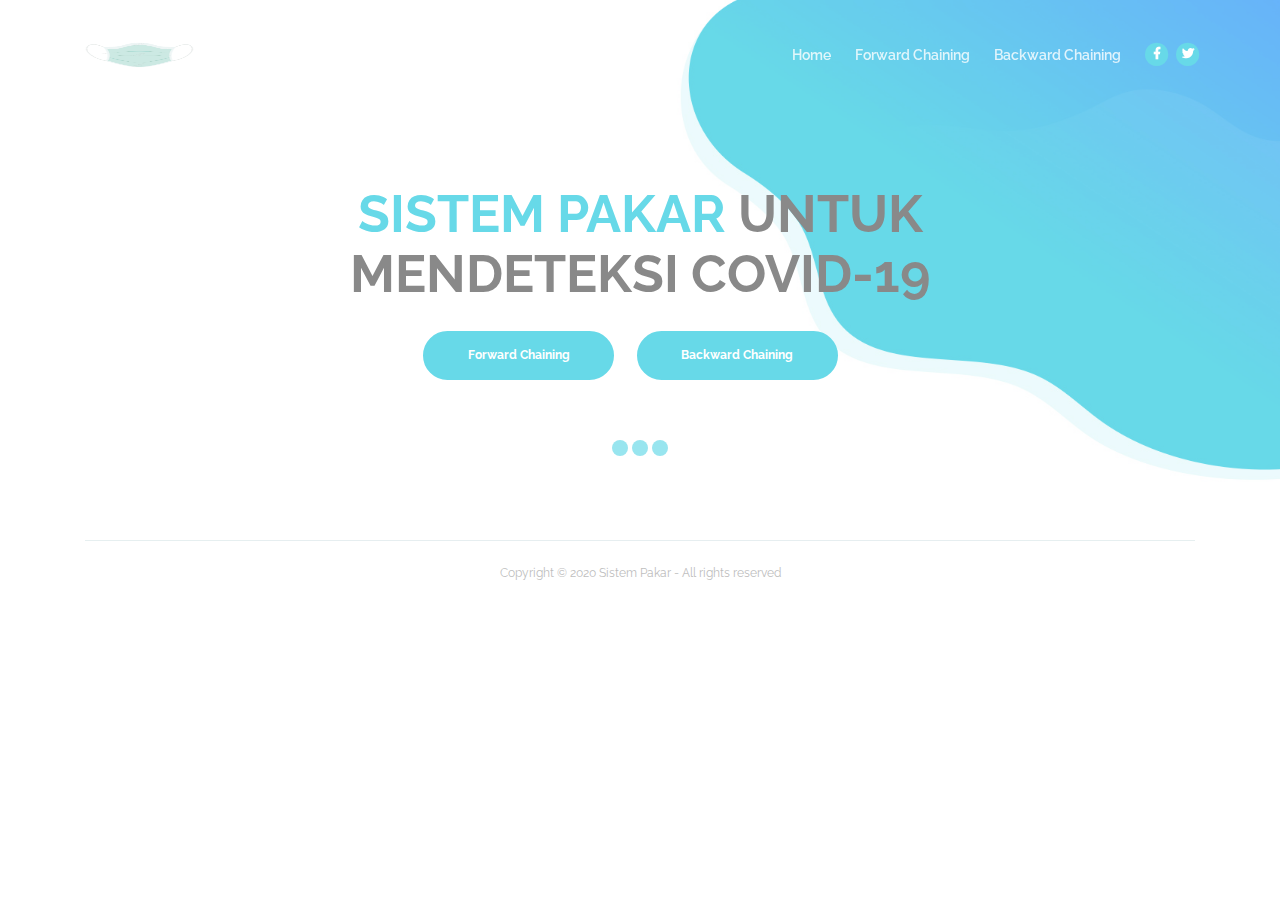
<file: welcome/index.html>
<!DOCTYPE html>
<html lang="en">

<head>
    <meta charset="utf-8">
    <meta name="viewport" content="width=device-width, initial-scale=1, shrink-to-fit=no">

    <!-- SEO Meta Tags -->
    <meta name="description" content="Create a stylish landing page for your business startup and get leads for the offered services with this HTML landing page template.">
    <meta name="author" content="Inovatik">

    <!-- OG Meta Tags to improve the way the post looks when you share the page on LinkedIn, Facebook, Google+ -->
    <meta property="og:site_name" content="" />
    <!-- website name -->
    <meta property="og:site" content="" />
    <!-- website link -->
    <meta property="og:title" content="" />
    <!-- title shown in the actual shared post -->
    <meta property="og:description" content="" />
    <!-- description shown in the actual shared post -->
    <meta property="og:image" content="" />
    <!-- image link, make sure it's jpg -->
    <meta property="og:url" content="" />
    <!-- where do you want your post to link to -->
    <meta property="og:type" content="article" />

    <!-- Website Title -->
    <title>Sistem Pakar</title>

    <!-- Styles -->
    <link href="https://fonts.googleapis.com/css?family=Raleway:400,400i,600,700,700i&amp;subset=latin-ext" rel="stylesheet">
    <link href="css/bootstrap.css" rel="stylesheet">
    <link href="css/fontawesome-all.css" rel="stylesheet">
    <link href="css/swiper.css" rel="stylesheet">
    <link href="css/magnific-popup.css" rel="stylesheet">
    <link href="css/styles.css" rel="stylesheet">

    <!-- Favicon  -->
    <link rel="icon" href="">
</head>

<body data-spy="scroll" data-target=".fixed-top">

    <!-- Preloader -->
    <div class="spinner-wrapper">
        <div class="spinner">
            <div class="bounce1"></div>
            <div class="bounce2"></div>
            <div class="bounce3"></div>
        </div>
    </div>
    <!-- end of preloader -->


    <!-- Navbar -->
    <nav class="navbar navbar-expand-lg navbar-dark navbar-custom fixed-top">
        <!-- Text Logo - Use this if you don't have a graphic logo -->
        <!-- <a class="navbar-brand logo-text page-scroll" href="index.html">Evolo</a> -->

        <!-- Image Logo -->
        <a class="navbar-brand logo-image" href="../welcome/index.html"><img src="../asset/img/8193.png_860-removebg-preview.png" alt="alternative"></a>

        <!-- Mobile Menu Toggle Button -->
        <button class="navbar-toggler" type="button" data-toggle="collapse" data-target="#navbarsExampleDefault" aria-controls="navbarsExampleDefault" aria-expanded="false" aria-label="Toggle navigation">
            <span class="navbar-toggler-awesome fas fa-bars"></span>
            <span class="navbar-toggler-awesome fas fa-times"></span>
        </button>
        <!-- end of mobile menu toggle button -->

        <div class="collapse navbar-collapse" id="navbarsExampleDefault">
            <ul class="navbar-nav ml-auto">
                <li class="nav-item">
                    <a class="nav-link page-scroll" href="../welcome/index.html">Home <span class="sr-only">(current)</span></a>
                </li>
                <li class="nav-item">
                    <a class="nav-link page-scroll" href="../welcome/forwardchaining.html">Forward Chaining</a>
                </li>
                <li class="nav-item">
                    <a class="nav-link page-scroll" href="../welcome/backwardchaining.html">Backward Chaining</a>
                </li>
            </ul>
            <span class="nav-item social-icons">
                <span class="fa-stack">
                    <a href="#your-link">
                        <i class="fas fa-circle fa-stack-2x facebook"></i>
                        <i class="fab fa-facebook-f fa-stack-1x"></i>
                    </a>
                </span>
            <span class="fa-stack">
                    <a href="#your-link">
                        <i class="fas fa-circle fa-stack-2x twitter"></i>
                        <i class="fab fa-twitter fa-stack-1x"></i>
                    </a>
                </span>
            </span>
        </div>
    </nav>
    <!-- end of navbar -->
    <!-- end of navbar -->


    <!-- Header -->
    <header id="header" class="ex-header">
        <div class="container">
            <div class="row">
                <div class="col-md-12">
                    <h1><span class="turquoise"></span> </h1>
                    <h1><span class="turquoise">SISTEM PAKAR</span> UNTUK MENDETEKSI COVID-19</h1>
                    <a class="btn-solid-lg page-scroll" href="../welcome/forwardchaining.html">Forward Chaining</a>
                    <a class="btn-solid-lg page-scroll" href="../welcome/backwardchaining.html">Backward Chaining</a>
                </div>
                <!-- end of col -->
            </div>
            <!-- end of row -->
        </div>
        <!-- end of container -->
    </header>
    <!-- end of ex-header -->
    <!-- end of header -->

    <!-- Copyright -->
    <div class="copyright">
        <div class="container">
            <div class="row">
                <div class="col-lg-12">
                    <p class="p-small">Copyright © 2020 Sistem Pakar - All rights reserved</p>
                </div>
                <!-- end of col -->
            </div>
            <!-- enf of row -->
        </div>
        <!-- end of container -->
    </div>
    <!-- end of copyright -->
    <!-- end of copyright -->


    <!-- Scripts -->
    <script src="js/jquery.min.js"></script>
    <!-- jQuery for Bootstrap's JavaScript plugins -->
    <script src="js/popper.min.js"></script>
    <!-- Popper tooltip library for Bootstrap -->
    <script src="js/bootstrap.min.js"></script>
    <!-- Bootstrap framework -->
    <script src="js/jquery.easing.min.js"></script>
    <!-- jQuery Easing for smooth scrolling between anchors -->
    <script src="js/swiper.min.js"></script>
    <!-- Swiper for image and text sliders -->
    <script src="js/jquery.magnific-popup.js"></script>
    <!-- Magnific Popup for lightboxes -->
    <script src="js/validator.min.js"></script>
    <!-- Validator.js - Bootstrap plugin that validates forms -->
    <script src="js/scripts.js"></script>
    <!-- Custom scripts -->
</body>

</html>
</file>
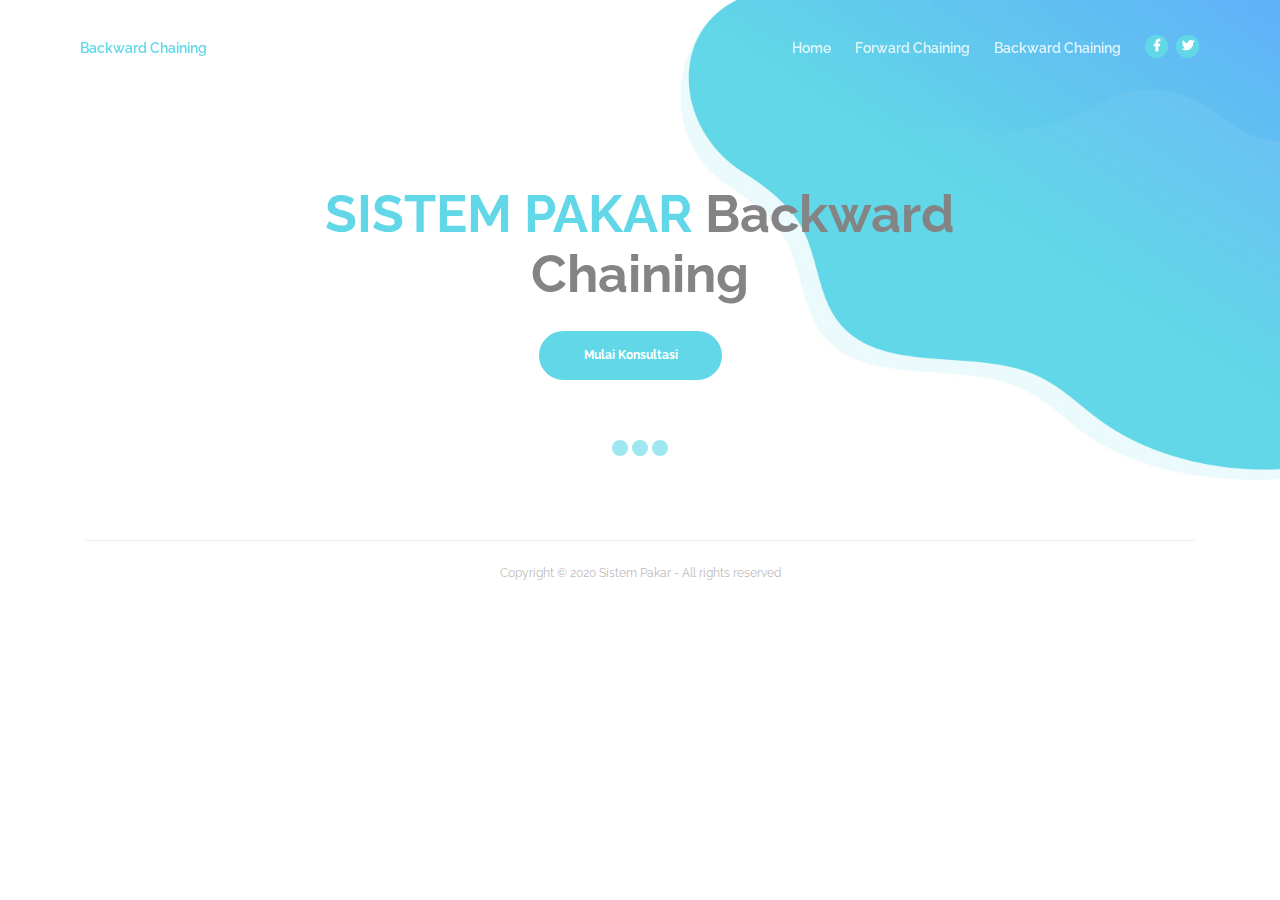
<file: welcome/backwardchaining.html>
<!DOCTYPE html>
<html lang="en">

<head>
    <meta charset="utf-8">
    <meta name="viewport" content="width=device-width, initial-scale=1, shrink-to-fit=no">

    <!-- SEO Meta Tags -->
    <meta name="description" content="Create a stylish landing page for your business startup and get leads for the offered services with this HTML landing page template.">
    <meta name="author" content="Inovatik">

    <!-- OG Meta Tags to improve the way the post looks when you share the page on LinkedIn, Facebook, Google+ -->
    <meta property="og:site_name" content="" />
    <!-- website name -->
    <meta property="og:site" content="" />
    <!-- website link -->
    <meta property="og:title" content="" />
    <!-- title shown in the actual shared post -->
    <meta property="og:description" content="" />
    <!-- description shown in the actual shared post -->
    <meta property="og:image" content="" />
    <!-- image link, make sure it's jpg -->
    <meta property="og:url" content="" />
    <!-- where do you want your post to link to -->
    <meta property="og:type" content="article" />

    <!-- Website Title -->
    <title>Sistem Pakar</title>

    <!-- Styles -->
    <link href="https://fonts.googleapis.com/css?family=Raleway:400,400i,600,700,700i&amp;subset=latin-ext" rel="stylesheet">
    <link href="css/bootstrap.css" rel="stylesheet">
    <link href="css/fontawesome-all.css" rel="stylesheet">
    <link href="css/swiper.css" rel="stylesheet">
    <link href="css/magnific-popup.css" rel="stylesheet">
    <link href="css/styles.css" rel="stylesheet">

    <!-- Favicon  -->
    <link rel="icon" href="">
</head>

<body data-spy="scroll" data-target=".fixed-top">

    <!-- Preloader -->
    <div class="spinner-wrapper">
        <div class="spinner">
            <div class="bounce1"></div>
            <div class="bounce2"></div>
            <div class="bounce3"></div>
        </div>
    </div>
    <!-- end of preloader -->


    <!-- Navbar -->
    <nav class="navbar navbar-expand-lg navbar-dark navbar-custom fixed-top">
        <!-- Text Logo - Use this if you don't have a graphic logo -->
        <!-- <a class="navbar-brand logo-text page-scroll" href="index.html">Evolo</a> -->

        <!-- Image Logo -->
        <span class="turquoise">Backward Chaining</span>

        <!-- Mobile Menu Toggle Button -->
        <button class="navbar-toggler" type="button" data-toggle="collapse" data-target="#navbarsExampleDefault" aria-controls="navbarsExampleDefault" aria-expanded="false" aria-label="Toggle navigation">
            <span class="navbar-toggler-awesome fas fa-bars"></span>
            <span class="navbar-toggler-awesome fas fa-times"></span>
        </button>
        <!-- end of mobile menu toggle button -->

        <div class="collapse navbar-collapse" id="navbarsExampleDefault">
            <ul class="navbar-nav ml-auto">
                <li class="nav-item">
                    <a class="nav-link page-scroll" href="../welcome/index.html">Home <span class="sr-only">(current)</span></a>
                </li>
                <li class="nav-item">
                    <a class="nav-link page-scroll" href="../welcome/forwardchaining.html">Forward Chaining</a>
                </li>
                <li class="nav-item">
                    <a class="nav-link page-scroll" href="../welcome/backwardchaining.html">Backward Chaining</a>
                </li>
            </ul>
            <span class="nav-item social-icons">
                <span class="fa-stack">
                    <a href="#your-link">
                        <i class="fas fa-circle fa-stack-2x facebook"></i>
                        <i class="fab fa-facebook-f fa-stack-1x"></i>
                    </a>
                </span>
            <span class="fa-stack">
                    <a href="#your-link">
                        <i class="fas fa-circle fa-stack-2x twitter"></i>
                        <i class="fab fa-twitter fa-stack-1x"></i>
                    </a>
                </span>
            </span>
        </div>
    </nav>
    <!-- end of navbar -->
    <!-- end of navbar -->


    <!-- Header -->
    <header id="header" class="ex-header">
        <div class="container">
            <div class="row">
                <div class="col-md-12">
                    <h1><span class="turquoise"></span> </h1>
                    <h1><span class="turquoise">SISTEM PAKAR</span> Backward Chaining</h1>
                    <a class="btn-solid-lg page-scroll" href="../konsulbc.html">Mulai Konsultasi</a>
                </div>
                <!-- end of col -->
            </div>
            <!-- end of row -->
        </div>
        <!-- end of container -->
    </header>
    <!-- end of ex-header -->
    <!-- end of header -->

    <!-- Copyright -->
    <div class="copyright">
        <div class="container">
            <div class="row">
                <div class="col-lg-12">
                    <p class="p-small">Copyright © 2020 Sistem Pakar - All rights reserved</p>
                </div>
                <!-- end of col -->
            </div>
            <!-- enf of row -->
        </div>
        <!-- end of container -->
    </div>
    <!-- end of copyright -->
    <!-- end of copyright -->


    <!-- Scripts -->
    <script src="js/jquery.min.js"></script>
    <!-- jQuery for Bootstrap's JavaScript plugins -->
    <script src="js/popper.min.js"></script>
    <!-- Popper tooltip library for Bootstrap -->
    <script src="js/bootstrap.min.js"></script>
    <!-- Bootstrap framework -->
    <script src="js/jquery.easing.min.js"></script>
    <!-- jQuery Easing for smooth scrolling between anchors -->
    <script src="js/swiper.min.js"></script>
    <!-- Swiper for image and text sliders -->
    <script src="js/jquery.magnific-popup.js"></script>
    <!-- Magnific Popup for lightboxes -->
    <script src="js/validator.min.js"></script>
    <!-- Validator.js - Bootstrap plugin that validates forms -->
    <script src="js/scripts.js"></script>
    <!-- Custom scripts -->
</body>

</html>
</file>
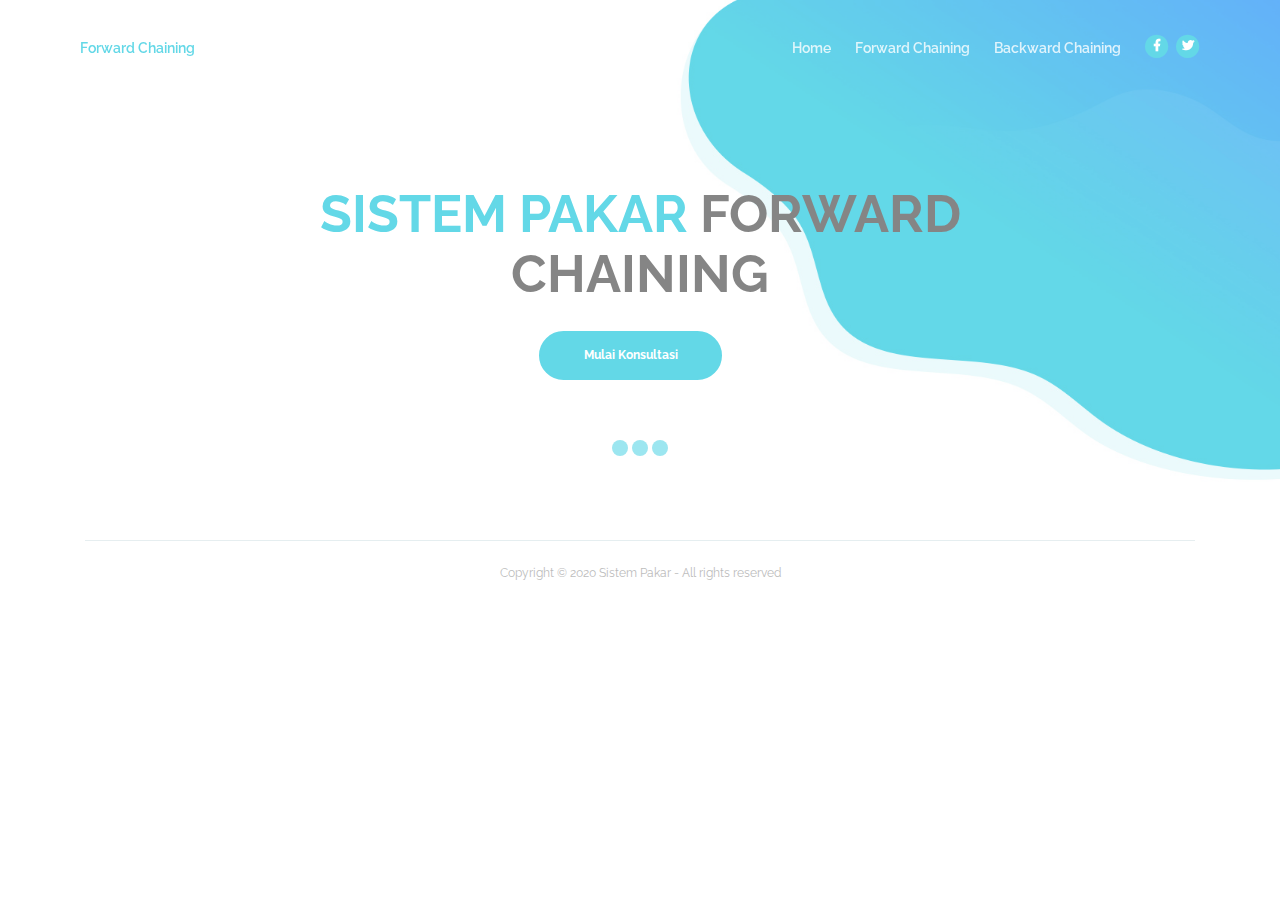
<file: welcome/forwardchaining.html>
<!DOCTYPE html>
<html lang="en">

<head>
    <meta charset="utf-8">
    <meta name="viewport" content="width=device-width, initial-scale=1, shrink-to-fit=no">

    <!-- SEO Meta Tags -->
    <meta name="description" content="Create a stylish landing page for your business startup and get leads for the offered services with this HTML landing page template.">
    <meta name="author" content="Inovatik">

    <!-- OG Meta Tags to improve the way the post looks when you share the page on LinkedIn, Facebook, Google+ -->
    <meta property="og:site_name" content="" />
    <!-- website name -->
    <meta property="og:site" content="" />
    <!-- website link -->
    <meta property="og:title" content="" />
    <!-- title shown in the actual shared post -->
    <meta property="og:description" content="" />
    <!-- description shown in the actual shared post -->
    <meta property="og:image" content="" />
    <!-- image link, make sure it's jpg -->
    <meta property="og:url" content="" />
    <!-- where do you want your post to link to -->
    <meta property="og:type" content="article" />

    <!-- Website Title -->
    <title>Sistem Pakar</title>

    <!-- Styles -->
    <link href="https://fonts.googleapis.com/css?family=Raleway:400,400i,600,700,700i&amp;subset=latin-ext" rel="stylesheet">
    <link href="css/bootstrap.css" rel="stylesheet">
    <link href="css/fontawesome-all.css" rel="stylesheet">
    <link href="css/swiper.css" rel="stylesheet">
    <link href="css/magnific-popup.css" rel="stylesheet">
    <link href="css/styles.css" rel="stylesheet">

    <!-- Favicon  -->
    <link rel="icon" href="">
</head>

<body data-spy="scroll" data-target=".fixed-top">

    <!-- Preloader -->
    <div class="spinner-wrapper">
        <div class="spinner">
            <div class="bounce1"></div>
            <div class="bounce2"></div>
            <div class="bounce3"></div>
        </div>
    </div>
    <!-- end of preloader -->


    <!-- Navbar -->
    <nav class="navbar navbar-expand-lg navbar-dark navbar-custom fixed-top">
        <!-- Text Logo - Use this if you don't have a graphic logo -->
        <!-- <a class="navbar-brand logo-text page-scroll" href="index.html">Evolo</a> -->

        <!-- Image Logo -->
        <span class="turquoise">Forward Chaining</span>

        <!-- Mobile Menu Toggle Button -->
        <button class="navbar-toggler" type="button" data-toggle="collapse" data-target="#navbarsExampleDefault" aria-controls="navbarsExampleDefault" aria-expanded="false" aria-label="Toggle navigation">
            <span class="navbar-toggler-awesome fas fa-bars"></span>
            <span class="navbar-toggler-awesome fas fa-times"></span>
        </button>
        <!-- end of mobile menu toggle button -->

        <div class="collapse navbar-collapse" id="navbarsExampleDefault">
            <ul class="navbar-nav ml-auto">
                <li class="nav-item">
                    <a class="nav-link page-scroll" href="../welcome/index.html">Home <span class="sr-only">(current)</span></a>
                </li>
                <li class="nav-item">
                    <a class="nav-link page-scroll" href="../welcome/forwardchaining.html">Forward Chaining</a>
                </li>
                <li class="nav-item">
                    <a class="nav-link page-scroll" href="../welcome/backwardchaining.html">Backward Chaining</a>
                </li>
            </ul>
            <span class="nav-item social-icons">
                <span class="fa-stack">
                    <a href="#your-link">
                        <i class="fas fa-circle fa-stack-2x facebook"></i>
                        <i class="fab fa-facebook-f fa-stack-1x"></i>
                    </a>
                </span>
            <span class="fa-stack">
                    <a href="#your-link">
                        <i class="fas fa-circle fa-stack-2x twitter"></i>
                        <i class="fab fa-twitter fa-stack-1x"></i>
                    </a>
                </span>
            </span>
        </div>
    </nav>
    <!-- end of navbar -->
    <!-- end of navbar -->


    <!-- Header -->
    <header id="header" class="ex-header">
        <div class="container">
            <div class="row">
                <div class="col-md-12">
                    <h1><span class="turquoise"></span> </h1>
                    <h1><span class="turquoise">SISTEM PAKAR</span> FORWARD CHAINING</h1>
                    <a class="btn-solid-lg page-scroll" href="../konsulfc.html">Mulai Konsultasi</a>
                </div>
                <!-- end of col -->
            </div>
            <!-- end of row -->
        </div>
        <!-- end of container -->
    </header>
    <!-- end of ex-header -->
    <!-- end of header -->

    <!-- Copyright -->
    <div class="copyright">
        <div class="container">
            <div class="row">
                <div class="col-lg-12">
                    <p class="p-small">Copyright © 2020 Sistem Pakar - All rights reserved</p>
                </div>
                <!-- end of col -->
            </div>
            <!-- enf of row -->
        </div>
        <!-- end of container -->
    </div>
    <!-- end of copyright -->
    <!-- end of copyright -->


    <!-- Scripts -->
    <script src="js/jquery.min.js"></script>
    <!-- jQuery for Bootstrap's JavaScript plugins -->
    <script src="js/popper.min.js"></script>
    <!-- Popper tooltip library for Bootstrap -->
    <script src="js/bootstrap.min.js"></script>
    <!-- Bootstrap framework -->
    <script src="js/jquery.easing.min.js"></script>
    <!-- jQuery Easing for smooth scrolling between anchors -->
    <script src="js/swiper.min.js"></script>
    <!-- Swiper for image and text sliders -->
    <script src="js/jquery.magnific-popup.js"></script>
    <!-- Magnific Popup for lightboxes -->
    <script src="js/validator.min.js"></script>
    <!-- Validator.js - Bootstrap plugin that validates forms -->
    <script src="js/scripts.js"></script>
    <!-- Custom scripts -->
</body>

</html>
</file>
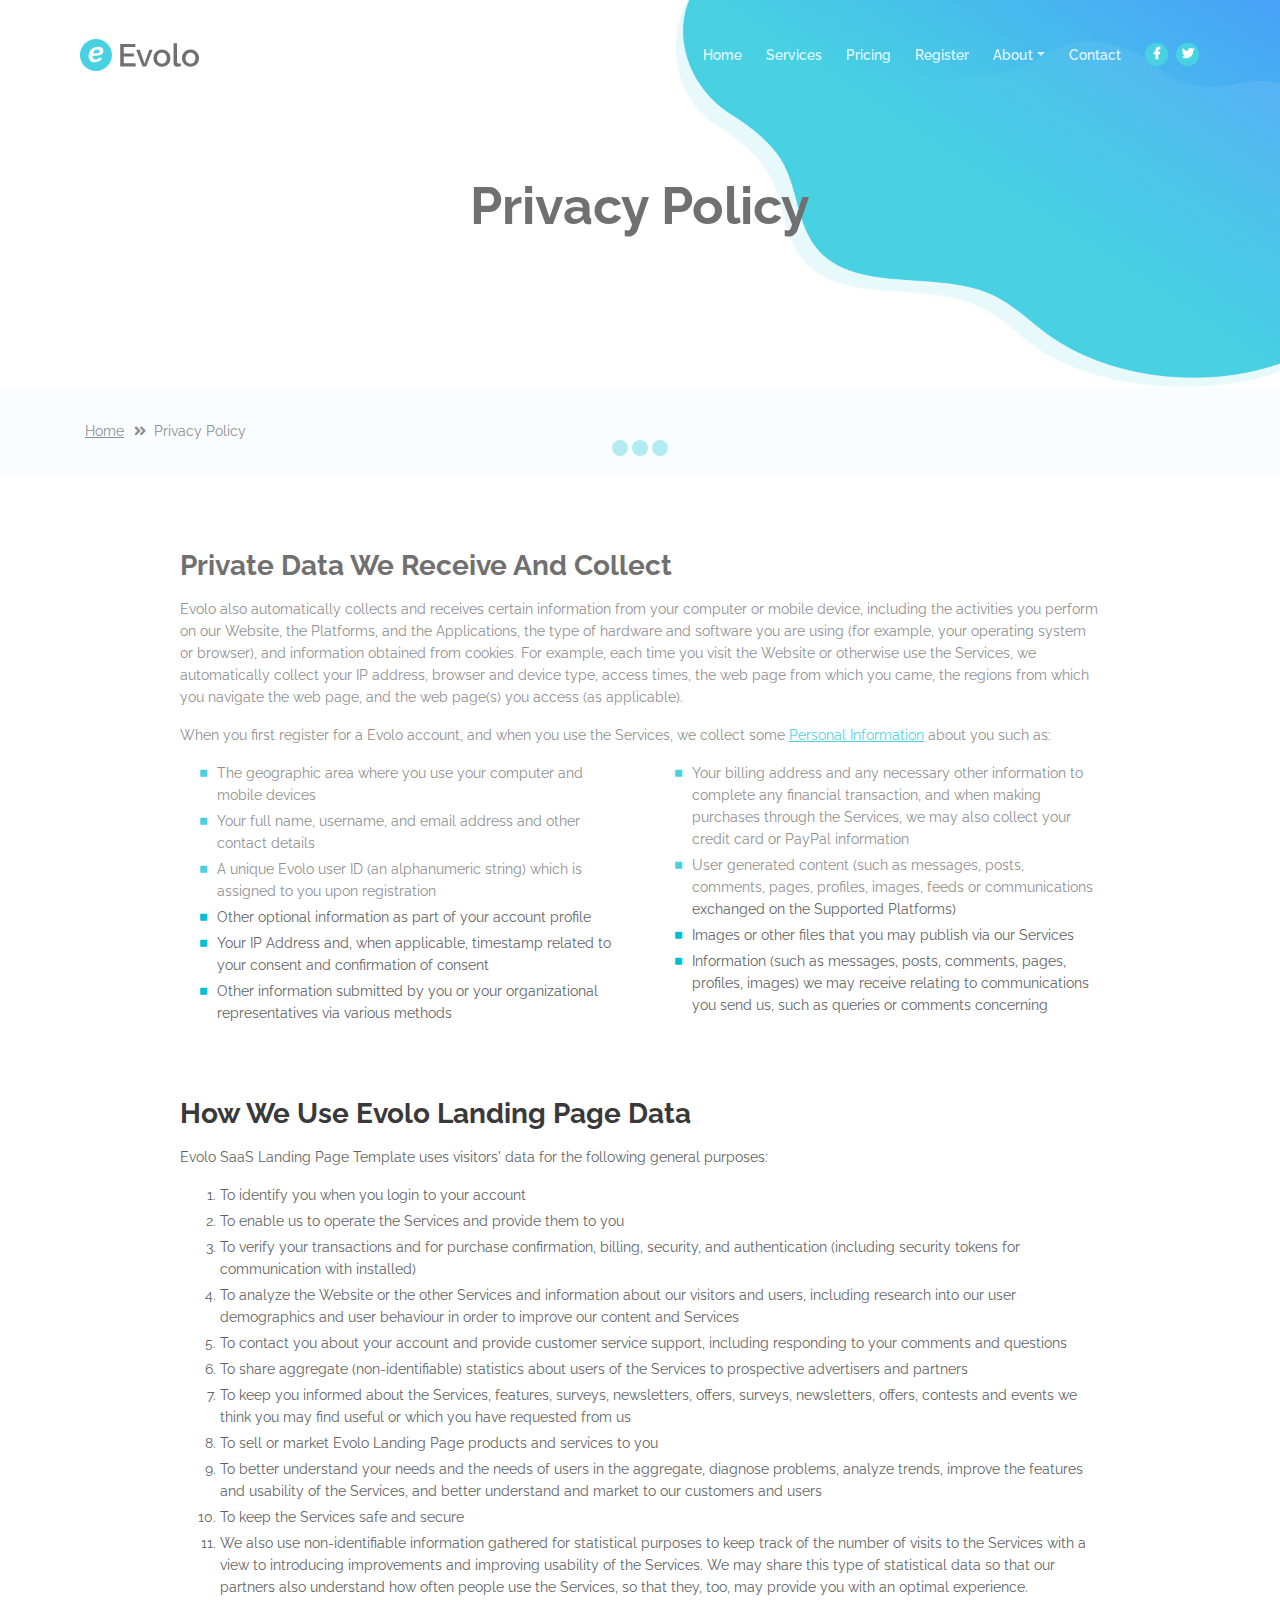
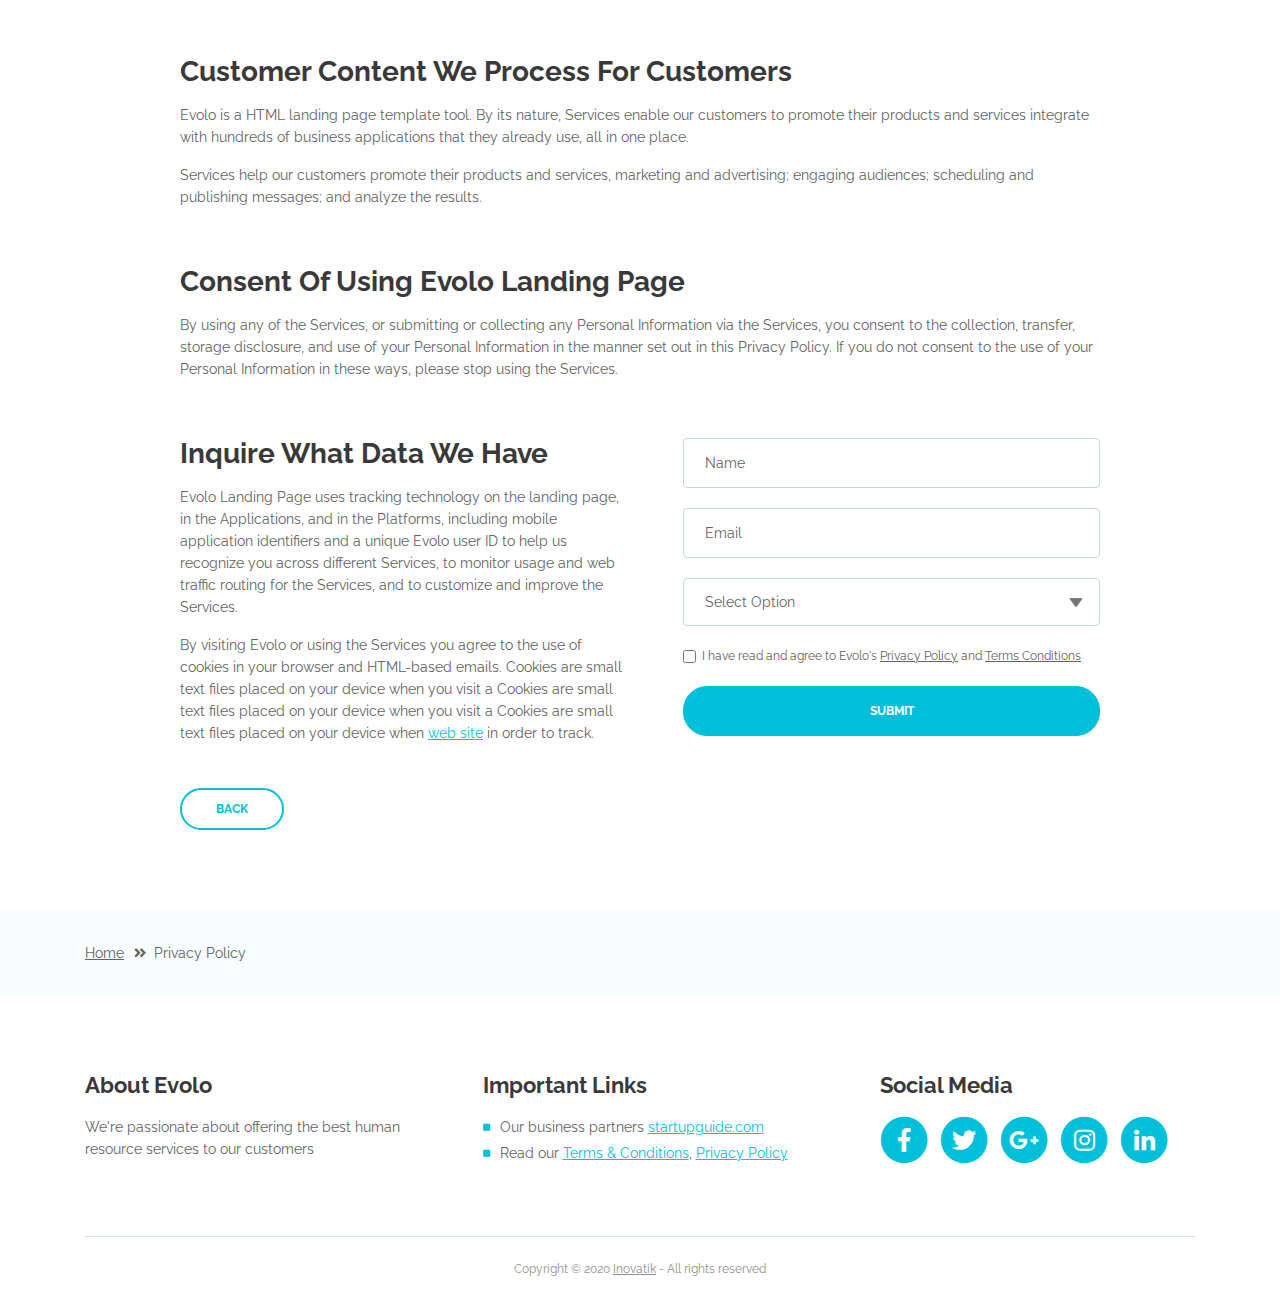
<file: welcome/privacy-policy.html>
<!DOCTYPE html>
<html lang="en">
<head>
    <meta charset="utf-8">
    <meta name="viewport" content="width=device-width, initial-scale=1, shrink-to-fit=no">
    
    <!-- SEO Meta Tags -->
    <meta name="description" content="Create a stylish landing page for your business startup and get leads for the offered services with this HTML landing page template.">
    <meta name="author" content="Inovatik">

    <!-- OG Meta Tags to improve the way the post looks when you share the page on LinkedIn, Facebook, Google+ -->
	<meta property="og:site_name" content="" /> <!-- website name -->
	<meta property="og:site" content="" /> <!-- website link -->
	<meta property="og:title" content=""/> <!-- title shown in the actual shared post -->
	<meta property="og:description" content="" /> <!-- description shown in the actual shared post -->
	<meta property="og:image" content="" /> <!-- image link, make sure it's jpg -->
	<meta property="og:url" content="" /> <!-- where do you want your post to link to -->
	<meta property="og:type" content="article" />

    <!-- Website Title -->
    <title>Privacy Policy - Evolo - StartUp HTML Landing Page Template</title>
    
    <!-- Styles -->
    <link href="https://fonts.googleapis.com/css?family=Raleway:400,400i,600,700,700i&amp;subset=latin-ext" rel="stylesheet">
    <link href="css/bootstrap.css" rel="stylesheet">
    <link href="css/fontawesome-all.css" rel="stylesheet">
    <link href="css/swiper.css" rel="stylesheet">
	<link href="css/magnific-popup.css" rel="stylesheet">
    <link href="css/styles.css" rel="stylesheet">
	
	<!-- Favicon  -->
    <link rel="icon" href="images/favicon.png">
</head>
<body data-spy="scroll" data-target=".fixed-top">
    
    <!-- Preloader -->
	<div class="spinner-wrapper">
        <div class="spinner">
            <div class="bounce1"></div>
            <div class="bounce2"></div>
            <div class="bounce3"></div>
        </div>
    </div>
    <!-- end of preloader -->
    

    <!-- Navbar -->
    <nav class="navbar navbar-expand-lg navbar-dark navbar-custom fixed-top">
        <!-- Text Logo - Use this if you don't have a graphic logo -->
        <!-- <a class="navbar-brand logo-text page-scroll" href="index.html">Evolo</a> -->

        <!-- Image Logo -->
        <a class="navbar-brand logo-image" href="index.html"><img src="images/logo.svg" alt="alternative"></a>
        
        <!-- Mobile Menu Toggle Button -->
        <button class="navbar-toggler" type="button" data-toggle="collapse" data-target="#navbarsExampleDefault" aria-controls="navbarsExampleDefault" aria-expanded="false" aria-label="Toggle navigation">
            <span class="navbar-toggler-awesome fas fa-bars"></span>
            <span class="navbar-toggler-awesome fas fa-times"></span>
        </button>
        <!-- end of mobile menu toggle button -->

        <div class="collapse navbar-collapse" id="navbarsExampleDefault">
            <ul class="navbar-nav ml-auto">
                <li class="nav-item">
                    <a class="nav-link page-scroll" href="index.html#header">Home <span class="sr-only">(current)</span></a>
                </li>
                <li class="nav-item">
                    <a class="nav-link page-scroll" href="index.html#services">Services</a>
                </li>
                <li class="nav-item">
                    <a class="nav-link page-scroll" href="index.html#details">Pricing</a>
                </li>
                <li class="nav-item">
                    <a class="nav-link page-scroll" href="index.html#pricing">Register</a>
                </li>

                <!-- Dropdown Menu -->          
                <li class="nav-item dropdown">
                    <a class="nav-link dropdown-toggle page-scroll" href="index.html#about" id="navbarDropdown" role="button" aria-haspopup="true" aria-expanded="false">About</a>
                    <div class="dropdown-menu" aria-labelledby="navbarDropdown">
                        <a class="dropdown-item" href="terms-conditions.html"><span class="item-text">Terms Conditions</span></a>
                        <div class="dropdown-items-divide-hr"></div>
                        <a class="dropdown-item" href="privacy-policy.html"><span class="item-text">Privacy Policy</span></a>
                    </div>
                </li>
                <!-- end of dropdown menu -->

                <li class="nav-item">
                    <a class="nav-link page-scroll" href="index.html#contact">Contact</a>
                </li>
            </ul>
            <span class="nav-item social-icons">
                <span class="fa-stack">
                    <a href="#your-link">
                        <i class="fas fa-circle fa-stack-2x facebook"></i>
                        <i class="fab fa-facebook-f fa-stack-1x"></i>
                    </a>
                </span>
                <span class="fa-stack">
                    <a href="#your-link">
                        <i class="fas fa-circle fa-stack-2x twitter"></i>
                        <i class="fab fa-twitter fa-stack-1x"></i>
                    </a>
                </span>
            </span>
        </div>
    </nav> <!-- end of navbar -->
    <!-- end of navbar -->


    <!-- Header -->
    <header id="header" class="ex-header">
        <div class="container">
            <div class="row">
                <div class="col-md-12">
                    <h1>Privacy Policy</h1>
                </div> <!-- end of col -->
            </div> <!-- end of row -->
        </div> <!-- end of container -->
    </header> <!-- end of ex-header -->
    <!-- end of header -->


    <!-- Breadcrumbs -->
    <div class="ex-basic-1">
        <div class="container">
            <div class="row">
                <div class="col-lg-12">
                    <div class="breadcrumbs">
                        <a href="index.html">Home</a><i class="fa fa-angle-double-right"></i><span>Privacy Policy</span>
                    </div> <!-- end of breadcrumbs -->
                </div> <!-- end of col -->
            </div> <!-- end of row -->
        </div> <!-- end of container -->
    </div> <!-- end of ex-basic-1 -->
    <!-- end of breadcrumbs -->


    <!-- Privacy Content -->
    <div class="ex-basic-2">
        <div class="container">
            <div class="row">
                <div class="col-lg-10 offset-lg-1">
                    <div class="text-container">
                        <h3>Private Data We Receive And Collect</h3>
                        <p>Evolo also automatically collects and receives certain information from your computer or mobile device, including the activities you perform on our Website, the Platforms, and the Applications, the type of hardware and software you are using (for example, your operating system or browser), and information obtained from cookies. For example, each time you visit the Website or otherwise use the Services, we automatically collect your IP address, browser and device type, access times, the web page from which you came, the regions from which you navigate the web page, and the web page(s) you access (as applicable).</p>
                        <p>When you first register for a Evolo account, and when you use the Services, we collect some <a class="turquoise" href="#your-link">Personal Information</a> about you such as:</p>
                        <div class="row">
                            <div class="col-md-6">
                                <ul class="list-unstyled li-space-lg indent">
                                    <li class="media">
                                        <i class="fas fa-square"></i>
                                        <div class="media-body">The geographic area where you use your computer and mobile devices</div>
                                    </li>
                                    <li class="media">
                                        <i class="fas fa-square"></i>
                                        <div class="media-body">Your full name, username, and email address and other contact details</div>
                                    </li>
                                    <li class="media">
                                        <i class="fas fa-square"></i>
                                        <div class="media-body">A unique Evolo user ID (an alphanumeric string) which is assigned to you upon registration</div>
                                    </li>
                                    <li class="media">
                                        <i class="fas fa-square"></i>
                                        <div class="media-body">Other optional information as part of your account profile</div>
                                    </li>
                                    <li class="media">
                                        <i class="fas fa-square"></i>
                                        <div class="media-body">Your IP Address and, when applicable, timestamp related to your consent and confirmation of consent</div>
                                    </li>
                                    <li class="media">
                                        <i class="fas fa-square"></i>
                                        <div class="media-body">Other information submitted by you or your organizational representatives via various methods</div>
                                    </li>
                                </ul>
                            </div> <!-- end of col -->

                            <div class="col-md-6">
                                <ul class="list-unstyled li-space-lg indent">
                                    <li class="media">
                                        <i class="fas fa-square"></i>
                                        <div class="media-body">Your billing address and any necessary other information to complete any financial transaction, and when making purchases through the Services, we may also collect your credit card or PayPal information</div>
                                    </li>
                                    <li class="media">
                                        <i class="fas fa-square"></i>
                                        <div class="media-body">User generated content (such as messages, posts, comments, pages, profiles, images, feeds or communications exchanged on the Supported Platforms)</div>
                                    </li>
                                    <li class="media">
                                        <i class="fas fa-square"></i>
                                        <div class="media-body">Images or other files that you may publish via our Services</div>
                                    </li>
                                    <li class="media">
                                        <i class="fas fa-square"></i>
                                        <div class="media-body">Information (such as messages, posts, comments, pages, profiles, images) we may receive relating to communications you send us, such as queries or comments concerning</div>
                                    </li>
                                </ul>
                            </div> <!-- end of col -->
                        </div> <!-- end of row -->
                    </div> <!-- end of text-container-->
                    
                    <div class="text-container">
                        <h3>How We Use Evolo Landing Page Data</h3>
                        <p>Evolo SaaS Landing Page Template uses visitors' data for the following general purposes:</p>
                        <ol class="li-space-lg">
                            <li>To identify you when you login to your account</li>
                            <li>To enable us to operate the Services and provide them to you</li>
                            <li>To verify your transactions and for purchase confirmation, billing, security, and authentication (including security tokens for communication with installed)</li>
                            <li>To analyze the Website or the other Services and information about our visitors and users, including research into our user demographics and user behaviour in order to improve our content and Services</li>
                            <li>To contact you about your account and provide customer service support, including responding to your comments and questions</li>
                            <li>To share aggregate (non-identifiable) statistics about users of the Services to prospective advertisers and partners</li>
                            <li>To keep you informed about the Services, features, surveys, newsletters, offers, surveys, newsletters, offers, contests and events we think you may find useful or which you have requested from us</li>
                            <li>To sell or market Evolo Landing Page products and services to you</li>
                            <li>To better understand your needs and the needs of users in the aggregate, diagnose problems, analyze trends, improve the features and usability of the Services, and better understand and market to our customers and users</li>
                            <li>To keep the Services safe and secure</li>
                            <li>We also use non-identifiable information gathered for statistical purposes to keep track of the number of visits to the Services with a view to introducing improvements and improving usability of the Services. We may share this type of statistical data so that our partners also understand how often people use the Services, so that they, too, may provide you with an optimal experience.</li>
                        </ol>
                    </div> <!-- end of text-container -->

                    <div class="text-container">
                        <h3>Customer Content We Process For Customers</h3>
                        <p>Evolo is a HTML landing page template tool. By its nature, Services enable our customers to promote their products and services integrate with hundreds of business applications that they already use, all in one place.</p>
                        <p>Services help our customers promote their products and services, marketing and advertising; engaging audiences; scheduling and publishing messages; and analyze the results.</p>
                    </div> <!-- end of text container -->

                    <div class="text-container">
                        <h3>Consent Of Using Evolo Landing Page</h3>
					    <p class="mb-5">By using any of the Services, or submitting or collecting any Personal Information via the Services, you consent to the collection, transfer, storage disclosure, and use of your Personal Information in the manner set out in this Privacy Policy. If you do not consent to the use of your Personal Information in these ways, please stop using the Services.</p>
                    </div> <!-- end of text-container -->
                                       
                    <div class="row">
                        <div class="col-md-6">
                            <div class="text-container last">
                                <h3>Inquire What Data We Have</h3>
                                <p>Evolo Landing Page uses tracking technology on the landing page, in the Applications, and in the Platforms, including mobile application identifiers and a unique Evolo user ID to help us recognize you across different Services, to monitor usage and web traffic routing for the Services, and to customize and improve the Services.</p>
                                <p> By visiting Evolo or using the Services you agree to the use of cookies in your browser and HTML-based emails. Cookies are small text files placed on your device when you visit a Cookies are small text files placed on your device when you visit a Cookies are small text files placed on your device when <a class="turquoise" href="#your-link">web site</a> in order to track.</p>
                            </div> <!-- end of text container -->
                        </div> <!-- end of col-->
                        <div class="col-md-6">

                            <!-- Privacy Form -->
                            <div class="form-container">
                                <form id="privacyForm" data-toggle="validator" data-focus="false">
                                    <div class="form-group">
                                        <input type="text" class="form-control-input" id="pname" required>
                                        <label class="label-control" for="pname">Name</label>
                                        <div class="help-block with-errors"></div>
                                    </div>
                                    <div class="form-group">
                                        <input type="email" class="form-control-input" id="pemail" required>
                                        <label class="label-control" for="pemail">Email</label>
                                        <div class="help-block with-errors"></div>
                                    </div>
                                    <div class="form-group">
                                        <select class="form-control-select" id="pselect" required>
                                            <option class="select-option" value="" disabled selected>Select Option</option>
                                            <option class="select-option" value="Delete data">Delete my data</option>
                                            <option class="select-option" value="Show me data">Show me my data</option>
                                        </select>
                                        <div class="help-block with-errors"></div>
                                    </div>
                                    <div class="form-group checkbox">
                                        <input type="checkbox" id="pterms" value="Agreed-to-Terms" required>I have read and agree to Evolo's <a href="privacy-policy.html">Privacy Policy</a> and <a href="terms-conditions.html">Terms Conditions</a>
                                        <div class="help-block with-errors"></div>
                                    </div>
                                    <div class="form-group">
                                        <button type="submit" class="form-control-submit-button">SUBMIT</button>
                                    </div>
                                    <div class="form-message">
                                        <div id="pmsgSubmit" class="h3 text-center hidden"></div>
                                    </div>
                                </form>
                            </div> <!-- end of form container -->
                            <!-- end of privacy form -->

                        </div> <!-- end of col--> 
                    </div> <!-- end of row -->
                    <a class="btn-outline-reg back" href="index.html">BACK</a>
                </div> <!-- end of col-->
            </div> <!-- end of row -->
        </div> <!-- end of container -->
    </div> <!-- end of ex-basic-2 -->
    <!-- end of privacy content -->


    <!-- Breadcrumbs -->
    <div class="ex-basic-1">
        <div class="container">
            <div class="row">
                <div class="col-lg-12">
                    <div class="breadcrumbs">
                        <a href="index.html">Home</a><i class="fa fa-angle-double-right"></i><span>Privacy Policy</span>
                    </div> <!-- end of breadcrumbs -->
                </div> <!-- end of col -->
            </div> <!-- end of row -->
        </div> <!-- end of container -->
    </div> <!-- end of ex-basic-1 -->
    <!-- end of breadcrumbs -->

    
    <!-- Footer -->
    <div class="footer">
        <div class="container">
            <div class="row">
                <div class="col-md-4">
                    <div class="footer-col">
                        <h4>About Evolo</h4>
                        <p>We're passionate about offering the best human resource services to our customers</p>
                    </div>
                </div> <!-- end of col -->
                <div class="col-md-4">
                    <div class="footer-col middle">
                        <h4>Important Links</h4>
                        <ul class="list-unstyled li-space-lg">
                            <li class="media">
                                <i class="fas fa-square"></i>
                                <div class="media-body">Our business partners <a class="turquoise" href="#your-link">startupguide.com</a></div>
                            </li>
                            <li class="media">
                                <i class="fas fa-square"></i>
                                <div class="media-body">Read our <a class="turquoise" href="terms-conditions.html">Terms & Conditions</a>, <a class="turquoise" href="privacy-policy.html">Privacy Policy</a></div>
                            </li>
                        </ul>
                    </div>
                </div> <!-- end of col -->
                <div class="col-md-4">
                    <div class="footer-col last">
                        <h4>Social Media</h4>
                        <span class="fa-stack fa-lg">
                            <a href="#your-link">
                                <i class="fas fa-circle fa-stack-2x"></i>
                                <i class="fab fa-facebook-f fa-stack-1x"></i>
                            </a>
                        </span>
                        <span class="fa-stack fa-lg">
                            <a href="#your-link">
                                <i class="fas fa-circle fa-stack-2x"></i>
                                <i class="fab fa-twitter fa-stack-1x"></i>
                            </a>
                        </span>
                        <span class="fa-stack fa-lg">
                            <a href="#your-link">
                                <i class="fas fa-circle fa-stack-2x"></i>
                                <i class="fab fa-google-plus-g fa-stack-1x"></i>
                            </a>
                        </span>
                        <span class="fa-stack fa-lg">
                            <a href="#your-link">
                                <i class="fas fa-circle fa-stack-2x"></i>
                                <i class="fab fa-instagram fa-stack-1x"></i>
                            </a>
                        </span>
                        <span class="fa-stack fa-lg">
                            <a href="#your-link">
                                <i class="fas fa-circle fa-stack-2x"></i>
                                <i class="fab fa-linkedin-in fa-stack-1x"></i>
                            </a>
                        </span>
                    </div> 
                </div> <!-- end of col -->
            </div> <!-- end of row -->
        </div> <!-- end of container -->
    </div> <!-- end of footer -->  
    <!-- end of footer -->


    <!-- Copyright -->
    <div class="copyright">
        <div class="container">
            <div class="row">
                <div class="col-lg-12">
                    <p class="p-small">Copyright © 2020 <a href="https://inovatik.com">Inovatik</a> - All rights reserved</p>
                </div> <!-- end of col -->
            </div> <!-- enf of row -->
        </div> <!-- end of container -->
    </div> <!-- end of copyright --> 
    <!-- end of copyright -->

	
    <!-- Scripts -->
    <script src="js/jquery.min.js"></script> <!-- jQuery for Bootstrap's JavaScript plugins -->
    <script src="js/popper.min.js"></script> <!-- Popper tooltip library for Bootstrap -->
    <script src="js/bootstrap.min.js"></script> <!-- Bootstrap framework -->
    <script src="js/jquery.easing.min.js"></script> <!-- jQuery Easing for smooth scrolling between anchors -->
    <script src="js/swiper.min.js"></script> <!-- Swiper for image and text sliders -->
    <script src="js/jquery.magnific-popup.js"></script> <!-- Magnific Popup for lightboxes -->
    <script src="js/validator.min.js"></script> <!-- Validator.js - Bootstrap plugin that validates forms -->
    <script src="js/scripts.js"></script> <!-- Custom scripts -->
    
</body>
</html>
</file>
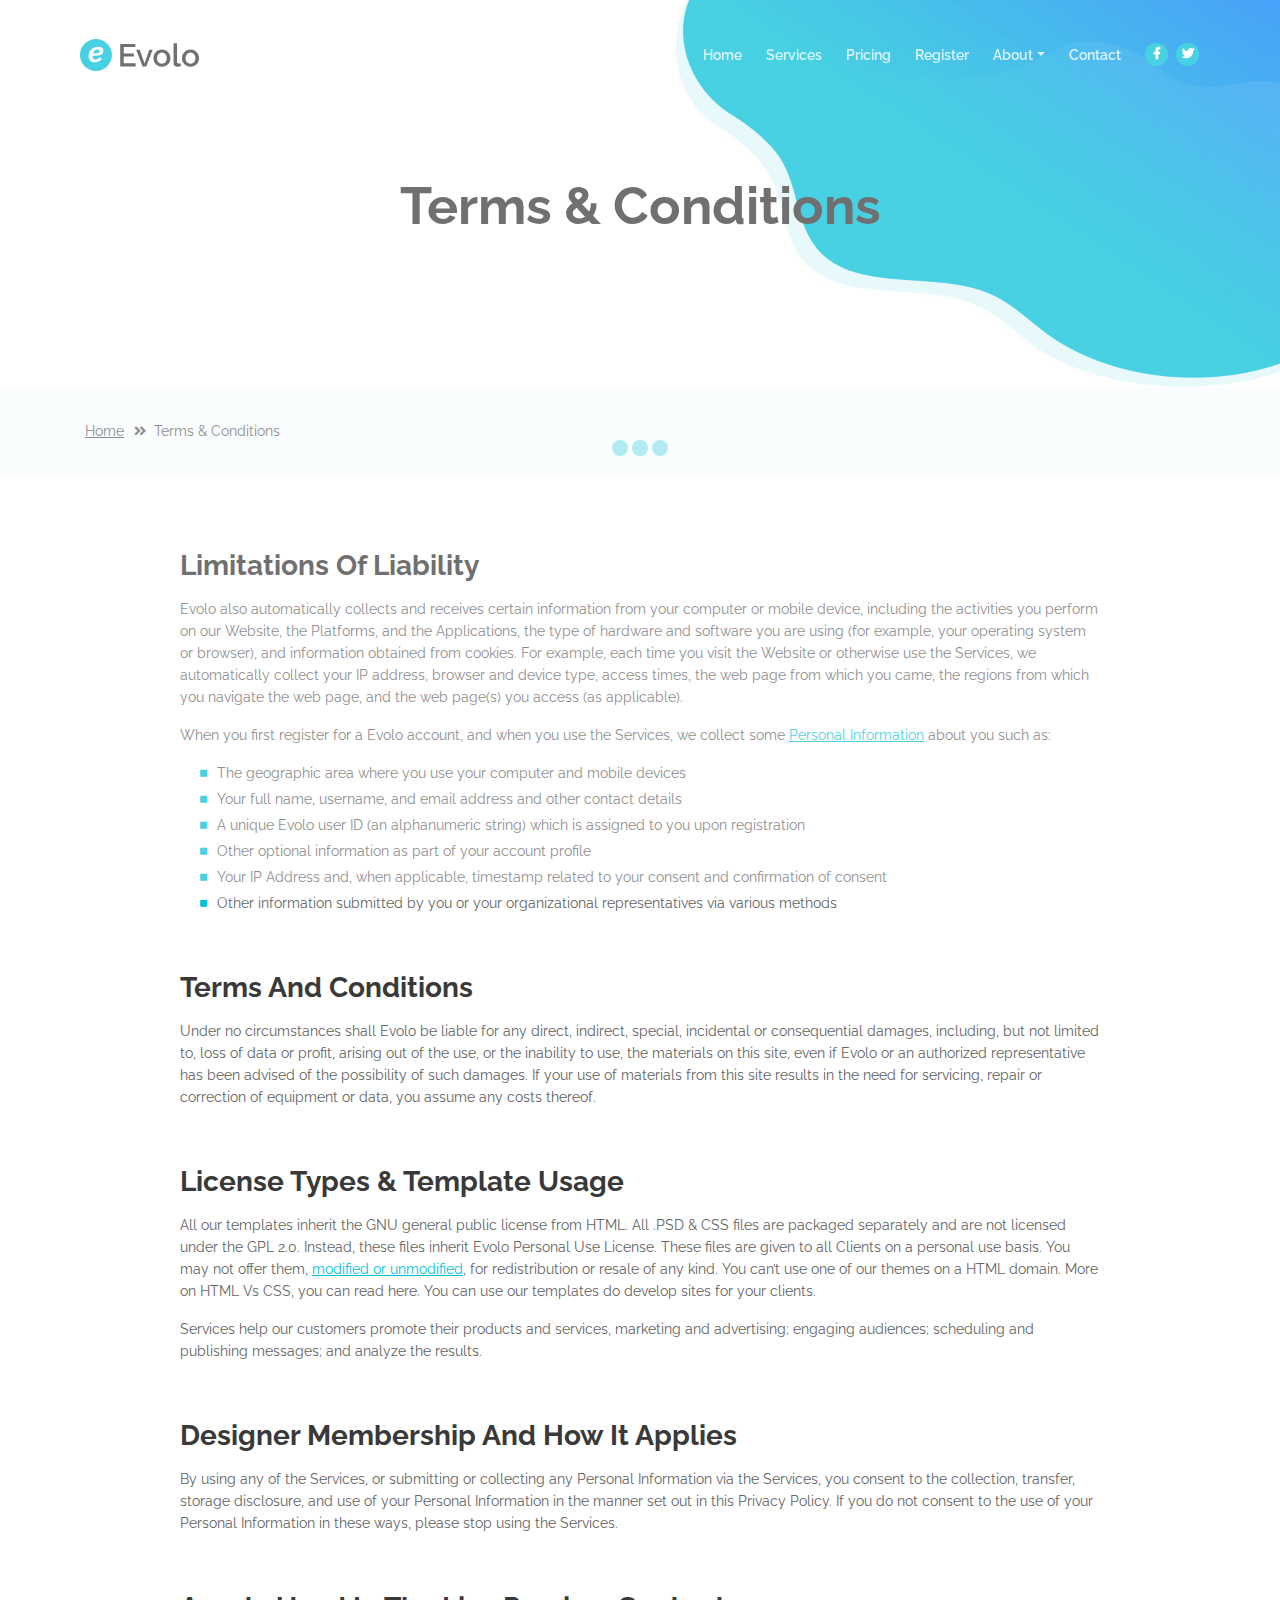
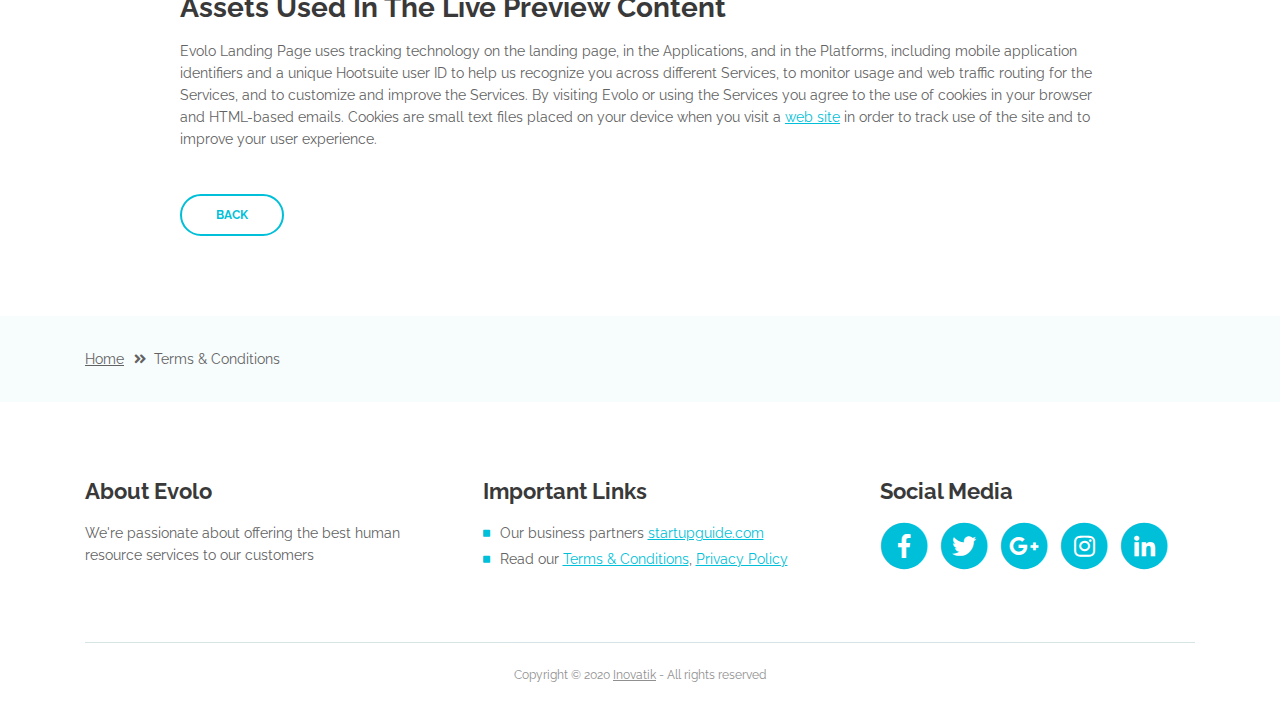
<file: welcome/terms-conditions.html>
<!DOCTYPE html>
<html lang="en">
<head>
    <meta charset="utf-8">
    <meta name="viewport" content="width=device-width, initial-scale=1, shrink-to-fit=no">
    
    <!-- SEO Meta Tags -->
    <meta name="description" content="Create a stylish landing page for your business startup and get leads for the offered services with this HTML landing page template.">
    <meta name="author" content="Inovatik">

    <!-- OG Meta Tags to improve the way the post looks when you share the page on LinkedIn, Facebook, Google+ -->
	<meta property="og:site_name" content="" /> <!-- website name -->
	<meta property="og:site" content="" /> <!-- website link -->
	<meta property="og:title" content=""/> <!-- title shown in the actual shared post -->
	<meta property="og:description" content="" /> <!-- description shown in the actual shared post -->
	<meta property="og:image" content="" /> <!-- image link, make sure it's jpg -->
	<meta property="og:url" content="" /> <!-- where do you want your post to link to -->
	<meta property="og:type" content="article" />

    <!-- Website Title -->
    <title>Terms Conditions - Evolo - StartUp HTML Landing Page Template</title>
    
    <!-- Styles -->
    <link href="https://fonts.googleapis.com/css?family=Raleway:400,400i,600,700,700i&amp;subset=latin-ext" rel="stylesheet">
    <link href="css/bootstrap.css" rel="stylesheet">
    <link href="css/fontawesome-all.css" rel="stylesheet">
    <link href="css/swiper.css" rel="stylesheet">
	<link href="css/magnific-popup.css" rel="stylesheet">
	<link href="css/styles.css" rel="stylesheet">
	
	<!-- Favicon  -->
    <link rel="icon" href="images/favicon.png">
</head>
<body data-spy="scroll" data-target=".fixed-top">
    
    <!-- Preloader -->
	<div class="spinner-wrapper">
        <div class="spinner">
            <div class="bounce1"></div>
            <div class="bounce2"></div>
            <div class="bounce3"></div>
        </div>
    </div>
    <!-- end of preloader -->
    

    <!-- Navbar -->
    <nav class="navbar navbar-expand-lg navbar-dark navbar-custom fixed-top">
        <!-- Text Logo - Use this if you don't have a graphic logo -->
        <!-- <a class="navbar-brand logo-text page-scroll" href="index.html">Evolo</a> -->

        <!-- Image Logo -->
        <a class="navbar-brand logo-image" href="index.html"><img src="images/logo.svg" alt="alternative"></a>
        
        <!-- Mobile Menu Toggle Button -->
        <button class="navbar-toggler" type="button" data-toggle="collapse" data-target="#navbarsExampleDefault" aria-controls="navbarsExampleDefault" aria-expanded="false" aria-label="Toggle navigation">
            <span class="navbar-toggler-awesome fas fa-bars"></span>
            <span class="navbar-toggler-awesome fas fa-times"></span>
        </button>
        <!-- end of mobile menu toggle button -->

        <div class="collapse navbar-collapse" id="navbarsExampleDefault">
            <ul class="navbar-nav ml-auto">
                <li class="nav-item">
                    <a class="nav-link page-scroll" href="index.html#header">Home <span class="sr-only">(current)</span></a>
                </li>
                <li class="nav-item">
                    <a class="nav-link page-scroll" href="index.html#services">Services</a>
                </li>
                <li class="nav-item">
                    <a class="nav-link page-scroll" href="index.html#details">Pricing</a>
                </li>
                <li class="nav-item">
                    <a class="nav-link page-scroll" href="index.html#pricing">Register</a>
                </li>

                <!-- Dropdown Menu -->          
                <li class="nav-item dropdown">
                    <a class="nav-link dropdown-toggle page-scroll" href="index.html#about" id="navbarDropdown" role="button" aria-haspopup="true" aria-expanded="false">About</a>
                    <div class="dropdown-menu" aria-labelledby="navbarDropdown">
                        <a class="dropdown-item" href="terms-conditions.html"><span class="item-text">Terms Conditions</span></a>
                        <div class="dropdown-items-divide-hr"></div>
                        <a class="dropdown-item" href="privacy-policy.html"><span class="item-text">Privacy Policy</span></a>
                    </div>
                </li>
                <!-- end of dropdown menu -->

                <li class="nav-item">
                    <a class="nav-link page-scroll" href="index.html#contact">Contact</a>
                </li>
            </ul>
            <span class="nav-item social-icons">
                <span class="fa-stack">
                    <a href="#your-link">
                        <i class="fas fa-circle fa-stack-2x facebook"></i>
                        <i class="fab fa-facebook-f fa-stack-1x"></i>
                    </a>
                </span>
                <span class="fa-stack">
                    <a href="#your-link">
                        <i class="fas fa-circle fa-stack-2x twitter"></i>
                        <i class="fab fa-twitter fa-stack-1x"></i>
                    </a>
                </span>
            </span>
        </div>
    </nav> <!-- end of navbar -->
    <!-- end of navbar -->


    <!-- Header -->
    <header id="header" class="ex-header">
        <div class="container">
            <div class="row">
                <div class="col-lg-12">
                    <h1>Terms & Conditions</h1>
                </div> <!-- end of col -->
            </div> <!-- end of row -->
        </div> <!-- end of container -->
    </header> <!-- end of ex-header -->
    <!-- end of header -->


    <!-- Breadcrumbs -->
    <div class="ex-basic-1">
        <div class="container">
            <div class="row">
                <div class="col-lg-12">
                    <div class="breadcrumbs">
                        <a href="index.html">Home</a><i class="fa fa-angle-double-right"></i><span>Terms & Conditions</span>
                    </div> <!-- end of breadcrumbs -->
                </div> <!-- end of col -->
            </div> <!-- end of row -->
        </div> <!-- end of container -->
    </div> <!-- end of ex-basic-1 -->
    <!-- end of breadcrumbs -->


    <!-- Terms Content -->
    <div class="ex-basic-2">
        <div class="container">
            <div class="row">
                <div class="col-lg-10 offset-lg-1">
                    <div class="text-container">
                        <h3>Limitations Of Liability</h3>
                        <p>Evolo also automatically collects and receives certain information from your computer or mobile device, including the activities you perform on our Website, the Platforms, and the Applications, the type of hardware and software you are using (for example, your operating system or browser), and information obtained from cookies. For example, each time you visit the Website or otherwise use the Services, we automatically collect your IP address, browser and device type, access times, the web page from which you came, the regions from which you navigate the web page, and the web page(s) you access (as applicable).</p>
                        <p>When you first register for a Evolo account, and when you use the Services, we collect some <a class="turquoise" href="#your-link">Personal Information</a> about you such as:</p>
                        <ul class="list-unstyled li-space-lg indent">
                            <li class="media">
                                <i class="fas fa-square"></i>
                                <div class="media-body">The geographic area where you use your computer and mobile devices</div>
                            </li>
                            <li class="media">
                                <i class="fas fa-square"></i>
                                <div class="media-body">Your full name, username, and email address and other contact details</div>
                            </li>
                            <li class="media">
                                <i class="fas fa-square"></i>
                                <div class="media-body">A unique Evolo user ID (an alphanumeric string) which is assigned to you upon registration</div>
                            </li>
                            <li class="media">
                                <i class="fas fa-square"></i>
                                <div class="media-body">Other optional information as part of your account profile</div>
                            </li>
                            <li class="media">
                                <i class="fas fa-square"></i>
                                <div class="media-body">Your IP Address and, when applicable, timestamp related to your consent and confirmation of consent</div>
                            </li>
                            <li class="media">
                                <i class="fas fa-square"></i>
                                <div class="media-body">Other information submitted by you or your organizational representatives via various methods</div>
                            </li>
                        </ul>
                    </div> <!-- end of text-container -->
                    
                    <div class="text-container">
                        <h3>Terms And Conditions</h3>
                        <p>Under no circumstances shall Evolo be liable for any direct, indirect, special, incidental or consequential damages, including, but not limited to, loss of data or profit, arising out of the use, or the inability to use, the materials on this site, even if Evolo or an authorized representative has been advised of the possibility of such damages. If your use of materials from this site results in the need for servicing, repair or correction of equipment or data, you assume any costs thereof.</p>
                    </div> <!-- end of text-container -->

                    <div class="text-container">
                        <h3>License Types & Template Usage</h3>
                        <p>All our templates inherit the GNU general public license from HTML. All .PSD & CSS files are packaged separately and are not licensed under the GPL 2.0. Instead, these files inherit Evolo Personal Use License. These files are given to all Clients on a personal use basis. You may not offer them, <a class="turquoise" href="#your-link">modified or unmodified</a>, for redistribution or resale of any kind. You can’t use one of our themes on a HTML domain. More on HTML Vs CSS, you can read here. You can use our templates do develop sites for your clients.</p>
                        <p>Services help our customers promote their products and services, marketing and advertising; engaging audiences; scheduling and publishing messages; and analyze the results.</p>
                    </div> <!-- end of text-container -->

                    <div class="text-container">
                        <h3>Designer Membership And How It Applies</h3>
                        <p>By using any of the Services, or submitting or collecting any Personal Information via the Services, you consent to the collection, transfer, storage disclosure, and use of your Personal Information in the manner set out in this Privacy Policy. If you do not consent to the use of your Personal Information in these ways, please stop using the Services.</p>
                    </div> <!-- end of text-container -->
                    
                    <div class="text-container last">
                        <h3>Assets Used In The Live Preview Content</h3>
                        <p>Evolo Landing Page uses tracking technology on the landing page, in the Applications, and in the Platforms, including mobile application identifiers and a unique Hootsuite user ID to help us recognize you across different Services, to monitor usage and web traffic routing for the Services, and to customize and improve the Services. By visiting Evolo or using the Services you agree to the use of cookies in your browser and HTML-based emails. Cookies are small text files placed on your device when you visit a <a class="turquoise" href="#your-link">web site</a> in order to track use of the site and to improve your user experience.</p>
                        <a class="btn-outline-reg" href="index.html">BACK</a>
                    </div> <!-- end of text-container -->
                </div>
            </div> <!-- end of row -->
        </div> <!-- end of container -->
    </div> <!-- end of ex-basic -->
    <!-- end of terms content -->

    
    <!-- Breadcrumbs -->
    <div class="ex-basic-1">
        <div class="container">
            <div class="row">
                <div class="col-lg-12">
                    <div class="breadcrumbs">
                        <a href="index.html">Home</a><i class="fa fa-angle-double-right"></i><span>Terms & Conditions</span>
                    </div> <!-- end of breadcrumbs -->
                </div> <!-- end of col -->
            </div> <!-- end of row -->
        </div> <!-- end of container -->
    </div> <!-- end of ex-basic-1 -->
    <!-- end of breadcrumbs -->


    <!-- Footer -->
    <div class="footer">
        <div class="container">
            <div class="row">
                <div class="col-md-4">
                    <div class="footer-col">
                        <h4>About Evolo</h4>
                        <p>We're passionate about offering the best human resource services to our customers</p>
                    </div>
                </div> <!-- end of col -->
                <div class="col-md-4">
                    <div class="footer-col middle">
                        <h4>Important Links</h4>
                        <ul class="list-unstyled li-space-lg">
                            <li class="media">
                                <i class="fas fa-square"></i>
                                <div class="media-body">Our business partners <a class="turquoise" href="#your-link">startupguide.com</a></div>
                            </li>
                            <li class="media">
                                <i class="fas fa-square"></i>
                                <div class="media-body">Read our <a class="turquoise" href="terms-conditions.html">Terms & Conditions</a>, <a class="turquoise" href="privacy-policy.html">Privacy Policy</a></div>
                            </li>
                        </ul>
                    </div>
                </div> <!-- end of col -->
                <div class="col-md-4">
                    <div class="footer-col last">
                        <h4>Social Media</h4>
                        <span class="fa-stack fa-lg">
                            <a href="#your-link">
                                <i class="fas fa-circle fa-stack-2x"></i>
                                <i class="fab fa-facebook-f fa-stack-1x"></i>
                            </a>
                        </span>
                        <span class="fa-stack fa-lg">
                            <a href="#your-link">
                                <i class="fas fa-circle fa-stack-2x"></i>
                                <i class="fab fa-twitter fa-stack-1x"></i>
                            </a>
                        </span>
                        <span class="fa-stack fa-lg">
                            <a href="#your-link">
                                <i class="fas fa-circle fa-stack-2x"></i>
                                <i class="fab fa-google-plus-g fa-stack-1x"></i>
                            </a>
                        </span>
                        <span class="fa-stack fa-lg">
                            <a href="#your-link">
                                <i class="fas fa-circle fa-stack-2x"></i>
                                <i class="fab fa-instagram fa-stack-1x"></i>
                            </a>
                        </span>
                        <span class="fa-stack fa-lg">
                            <a href="#your-link">
                                <i class="fas fa-circle fa-stack-2x"></i>
                                <i class="fab fa-linkedin-in fa-stack-1x"></i>
                            </a>
                        </span>
                    </div> 
                </div> <!-- end of col -->
            </div> <!-- end of row -->
        </div> <!-- end of container -->
    </div> <!-- end of footer -->  
    <!-- end of footer -->


    <!-- Copyright -->
    <div class="copyright">
        <div class="container">
            <div class="row">
                <div class="col-lg-12">
                    <p class="p-small">Copyright © 2020 <a href="https://inovatik.com">Inovatik</a> - All rights reserved</p>
                </div> <!-- end of col -->
            </div> <!-- enf of row -->
        </div> <!-- end of container -->
    </div> <!-- end of copyright --> 
    <!-- end of copyright -->

	
    <!-- Scripts -->
    <script src="js/jquery.min.js"></script> <!-- jQuery for Bootstrap's JavaScript plugins -->
    <script src="js/popper.min.js"></script> <!-- Popper tooltip library for Bootstrap -->
    <script src="js/bootstrap.min.js"></script> <!-- Bootstrap framework -->
    <script src="js/jquery.easing.min.js"></script> <!-- jQuery Easing for smooth scrolling between anchors -->
    <script src="js/swiper.min.js"></script> <!-- Swiper for image and text sliders -->
    <script src="js/jquery.magnific-popup.js"></script> <!-- Magnific Popup for lightboxes -->
    <script src="js/validator.min.js"></script> <!-- Validator.js - Bootstrap plugin that validates forms -->
    <script src="js/scripts.js"></script> <!-- Custom scripts -->
</body>
</html>
</file>
<file: welcome/css/styles.css>
/* Template: Evolo - StartUp HTML Landing Page Template
   Author: Inovatik
   Created: June 2019
   Description: Master CSS file
*/


/*****************************************
Table Of Contents:

01. General Styles
02. Preloader
03. Navigation
04. Header
05. Customers
06. Services
07. Details 1
08. Details 2
09. Details Lightboxes
10. Pricing
11. Request
12. Video
13. Testimonials
14. About
15. Contact
16. Footer
17. Copyright
18. Back To Top Button
19. Extra Pages
20. Media Queries
******************************************/


/*****************************************
Colors:
- Backgrounds - turquoise #00bfd8
- Backgrounds - blue #0079f9
- Backgrounds - light gray #f7fcfd
- Buttons, bullets, icons, links - turquoise #00bfd8
- Cards border, inputs border - light gray #c4d8dc
- Text headers, navbar links - black #393939
- Text body - black #626262
******************************************/


/******************************/


/*     01. General Styles     */


/******************************/

body,
html {
    width: 100%;
    height: 100%;
}

body,
p {
    color: #626262;
    font: 400 0.875rem/1.375rem "Raleway", sans-serif;
}

.p-large {
    font: 400 1rem/1.5rem "Raleway", sans-serif;
}

.p-small {
    font: 400 0.75rem/1.25rem "Raleway", sans-serif;
}

.p-heading {
    margin-bottom: 3.875rem;
}

.li-space-lg li {
    margin-bottom: 0.25rem;
}

.indent {
    padding-left: 1.25rem;
}

h1 {
    color: #393939;
    font: 700 3.25rem/3.75rem "Raleway", sans-serif;
}

h2 {
    color: #393939;
    font: 700 2.25rem/2.75rem "Raleway", sans-serif;
}

h3 {
    color: #393939;
    font: 700 1.75rem/2rem "Raleway", sans-serif;
}

h4 {
    color: #393939;
    font: 700 1.375rem/1.875rem "Raleway", sans-serif;
}

h5 {
    color: #393939;
    font: 700 1.125rem/1.625rem "Raleway", sans-serif;
}

h6 {
    color: #393939;
    font: 700 1rem/1.5rem "Raleway", sans-serif;
}

a {
    color: #626262;
    text-decoration: underline;
}

a:hover {
    color: #626262;
    text-decoration: underline;
}

a.turquoise {
    color: #00bfd8;
}

a.white {
    color: #fff;
}

.testimonial-text {
    font: italic 400 1rem/1.5rem "Raleway", sans-serif;
}

.testimonial-author {
    font: 700 1rem/1.5rem "Raleway", sans-serif;
}

.turquoise {
    color: #00bfd8;
}

.btn-solid-reg {
    display: inline-block;
    padding: 1.1875rem 2.125rem 1.1875rem 2.125rem;
    border: 0.125rem solid #00bfd8;
    border-radius: 2rem;
    background-color: #00bfd8;
    color: #fff;
    font: 700 0.75rem/0 "Raleway", sans-serif;
    text-decoration: none;
    transition: all 0.2s;
}

.btn-solid-reg:hover {
    background-color: transparent;
    color: #00bfd8;
    text-decoration: none;
}

.btn-solid-lg {
    display: inline-block;
    padding: 1.400rem 2.650rem 1.400rem 2.650rem;
    border: 0.125rem solid #00bfd8;
    border-radius: 2rem;
    background-color: #00bfd8;
    color: #ffffff;
    font: 700 0.75rem/0 "Raleway", sans-serif;
    text-decoration: none;
    transition: all 0.2s;
    margin-top: 0.5cm;
    margin-right: 0.5cm;
}

.btn-solid-lg:hover {
    background-color: transparent;
    color: #00bfd8;
    text-decoration: none;
}

.btn-outline-reg {
    display: inline-block;
    padding: 1.1875rem 2.125rem 1.1875rem 2.125rem;
    border: 0.125rem solid #00bfd8;
    border-radius: 2rem;
    background-color: transparent;
    color: #00bfd8;
    font: 700 0.75rem/0 "Raleway", sans-serif;
    text-decoration: none;
    transition: all 0.2s;
}

.btn-outline-reg:hover {
    background-color: #00bfd8;
    color: #fff;
    text-decoration: none;
}

.btn-outline-lg {
    display: inline-block;
    padding: 1.375rem 2.625rem 1.375rem 2.625rem;
    border: 0.125rem solid #00bfd8;
    border-radius: 2rem;
    background-color: transparent;
    color: #00bfd8;
    font: 700 0.75rem/0 "Raleway", sans-serif;
    text-decoration: none;
    transition: all 0.2s;
}

.btn-outline-lg:hover {
    background-color: #00bfd8;
    color: #fff;
    text-decoration: none;
}

.btn-outline-sm {
    display: inline-block;
    padding: 1rem 1.625rem 0.875rem 1.625rem;
    border: 0.125rem solid #00bfd8;
    border-radius: 2rem;
    background-color: transparent;
    color: #00bfd8;
    font: 700 0.625rem/0 "Raleway", sans-serif;
    text-decoration: none;
    transition: all 0.2s;
}

.btn-outline-sm:hover {
    background-color: #00bfd8;
    color: #fff;
    text-decoration: none;
}

.form-group {
    position: relative;
    margin-bottom: 1.25rem;
}

.form-group.has-error.has-danger {
    margin-bottom: 0.625rem;
}

.form-group.has-error.has-danger .help-block.with-errors ul {
    margin-top: 0.375rem;
}

.label-control {
    position: absolute;
    top: 0.87rem;
    left: 1.375rem;
    color: #626262;
    opacity: 1;
    font: 400 0.875rem/1.375rem "Raleway", sans-serif;
    cursor: text;
    transition: all 0.2s ease;
}


/* IE10+ hack to solve lower label text position compared to the rest of the browsers */

@media screen and (-ms-high-contrast: active),
screen and (-ms-high-contrast: none) {
    .label-control {
        top: 0.9375rem;
    }
}

.form-control-input:focus+.label-control,
.form-control-input.notEmpty+.label-control,
.form-control-textarea:focus+.label-control,
.form-control-textarea.notEmpty+.label-control {
    top: 0.125rem;
    opacity: 1;
    font-size: 0.75rem;
    font-weight: 700;
}

.form-control-input,
.form-control-select {
    display: block;
    /* needed for proper display of the label in Firefox, IE, Edge */
    width: 100%;
    padding-top: 1.0625rem;
    padding-bottom: 0.0625rem;
    padding-left: 1.3125rem;
    border: 1px solid #c4d8dc;
    border-radius: 0.25rem;
    background-color: #fff;
    color: #626262;
    font: 400 0.875rem/1.875rem "Raleway", sans-serif;
    transition: all 0.2s;
    -webkit-appearance: none;
    /* removes inner shadow on form inputs on ios safari */
}

.form-control-select {
    padding-top: 0.5rem;
    padding-bottom: 0.5rem;
    height: 3rem;
}


/* IE10+ hack to solve lower label text position compared to the rest of the browsers */

@media screen and (-ms-high-contrast: active),
screen and (-ms-high-contrast: none) {
    .form-control-input {
        padding-top: 1.25rem;
        padding-bottom: 0.75rem;
        line-height: 1.75rem;
    }
    .form-control-select {
        padding-top: 0.875rem;
        padding-bottom: 0.75rem;
        height: 3.125rem;
        line-height: 2.125rem;
    }
}

select {
    /* you should keep these first rules in place to maintain cross-browser behavior */
    -webkit-appearance: none;
    -moz-appearance: none;
    -ms-appearance: none;
    -o-appearance: none;
    appearance: none;
    background-image: url('../images/down-arrow.png');
    background-position: 96% 50%;
    background-repeat: no-repeat;
    outline: none;
}

select::-ms-expand {
    display: none;
    /* removes the ugly default down arrow on select form field in IE11 */
}

.form-control-textarea {
    display: block;
    /* used to eliminate a bottom gap difference between Chrome and IE/FF */
    width: 100%;
    height: 8rem;
    /* used instead of html rows to normalize height between Chrome and IE/FF */
    padding-top: 1.25rem;
    padding-left: 1.3125rem;
    border: 1px solid #c4d8dc;
    border-radius: 0.25rem;
    background-color: #fff;
    color: #626262;
    font: 400 0.875rem/1.75rem "Raleway", sans-serif;
    transition: all 0.2s;
}

.form-control-input:focus,
.form-control-select:focus,
.form-control-textarea:focus {
    border: 1px solid #a1a1a1;
    outline: none;
    /* Removes blue border on focus */
}

.form-control-input:hover,
.form-control-select:hover,
.form-control-textarea:hover {
    border: 1px solid #a1a1a1;
}

.checkbox {
    font: 400 0.75rem/1.25rem "Raleway", sans-serif;
}

input[type='checkbox'] {
    vertical-align: -15%;
    margin-right: 0.375rem;
}


/* IE10+ hack to raise checkbox field position compared to the rest of the browsers */

@media screen and (-ms-high-contrast: active),
screen and (-ms-high-contrast: none) {
    input[type='checkbox'] {
        vertical-align: -9%;
    }
}

.form-control-submit-button {
    display: inline-block;
    width: 100%;
    height: 3.125rem;
    border: 1px solid #00bfd8;
    border-radius: 1.5rem;
    background-color: #00bfd8;
    color: #fff;
    font: 700 0.75rem/1.75rem "Raleway", sans-serif;
    cursor: pointer;
    transition: all 0.2s;
}

.form-control-submit-button:hover {
    background-color: transparent;
    color: #00bfd8;
}


/* Form Success And Error Message Formatting */

#rmsgSubmit.h3.text-center.tada.animated,
#cmsgSubmit.h3.text-center.tada.animated,
#pmsgSubmit.h3.text-center.tada.animated,
#rmsgSubmit.h3.text-center,
#cmsgSubmit.h3.text-center,
#pmsgSubmit.h3.text-center {
    display: block;
    margin-bottom: 0;
    color: #626262;
    font: 400 1.125rem/1rem "Raleway", sans-serif;
}

.help-block.with-errors .list-unstyled {
    color: #626262;
    font-size: 0.75rem;
    line-height: 1.125rem;
    text-align: left;
}

.help-block.with-errors ul {
    margin-bottom: 0;
}


/* end of form success and error message formatting */


/* Form Success And Error Message Animation - Animate.css */

@-webkit-keyframes tada {
    from {
        -webkit-transform: scale3d(1, 1, 1);
        -ms-transform: scale3d(1, 1, 1);
        transform: scale3d(1, 1, 1);
    }
    10%,
    20% {
        -webkit-transform: scale3d(.9, .9, .9) rotate3d(0, 0, 1, -3deg);
        -ms-transform: scale3d(.9, .9, .9) rotate3d(0, 0, 1, -3deg);
        transform: scale3d(.9, .9, .9) rotate3d(0, 0, 1, -3deg);
    }
    30%,
    50%,
    70%,
    90% {
        -webkit-transform: scale3d(1.1, 1.1, 1.1) rotate3d(0, 0, 1, 3deg);
        -ms-transform: scale3d(1.1, 1.1, 1.1) rotate3d(0, 0, 1, 3deg);
        transform: scale3d(1.1, 1.1, 1.1) rotate3d(0, 0, 1, 3deg);
    }
    40%,
    60%,
    80% {
        -webkit-transform: scale3d(1.1, 1.1, 1.1) rotate3d(0, 0, 1, -3deg);
        -ms-transform: scale3d(1.1, 1.1, 1.1) rotate3d(0, 0, 1, -3deg);
        transform: scale3d(1.1, 1.1, 1.1) rotate3d(0, 0, 1, -3deg);
    }
    to {
        -webkit-transform: scale3d(1, 1, 1);
        -ms-transform: scale3d(1, 1, 1);
        transform: scale3d(1, 1, 1);
    }
}

@keyframes tada {
    from {
        -webkit-transform: scale3d(1, 1, 1);
        -ms-transform: scale3d(1, 1, 1);
        transform: scale3d(1, 1, 1);
    }
    10%,
    20% {
        -webkit-transform: scale3d(.9, .9, .9) rotate3d(0, 0, 1, -3deg);
        -ms-transform: scale3d(.9, .9, .9) rotate3d(0, 0, 1, -3deg);
        transform: scale3d(.9, .9, .9) rotate3d(0, 0, 1, -3deg);
    }
    30%,
    50%,
    70%,
    90% {
        -webkit-transform: scale3d(1.1, 1.1, 1.1) rotate3d(0, 0, 1, 3deg);
        -ms-transform: scale3d(1.1, 1.1, 1.1) rotate3d(0, 0, 1, 3deg);
        transform: scale3d(1.1, 1.1, 1.1) rotate3d(0, 0, 1, 3deg);
    }
    40%,
    60%,
    80% {
        -webkit-transform: scale3d(1.1, 1.1, 1.1) rotate3d(0, 0, 1, -3deg);
        -ms-transform: scale3d(1.1, 1.1, 1.1) rotate3d(0, 0, 1, -3deg);
        transform: scale3d(1.1, 1.1, 1.1) rotate3d(0, 0, 1, -3deg);
    }
    to {
        -webkit-transform: scale3d(1, 1, 1);
        -ms-transform: scale3d(1, 1, 1);
        transform: scale3d(1, 1, 1);
    }
}

.tada {
    -webkit-animation-name: tada;
    animation-name: tada;
}

.animated {
    -webkit-animation-duration: 1s;
    animation-duration: 1s;
    -webkit-animation-fill-mode: both;
    animation-fill-mode: both;
}


/* end of form success and error message animation - Animate.css */


/* Fade-move Animation For Lightbox - Magnific Popup */


/* at start */

.my-mfp-slide-bottom .zoom-anim-dialog {
    opacity: 0;
    transition: all 0.2s ease-out;
    -webkit-transform: translateY(-1.25rem) perspective(37.5rem) rotateX(10deg);
    -ms-transform: translateY(-1.25rem) perspective(37.5rem) rotateX(10deg);
    transform: translateY(-1.25rem) perspective(37.5rem) rotateX(10deg);
}


/* animate in */

.my-mfp-slide-bottom.mfp-ready .zoom-anim-dialog {
    opacity: 1;
    -webkit-transform: translateY(0) perspective(37.5rem) rotateX(0);
    -ms-transform: translateY(0) perspective(37.5rem) rotateX(0);
    transform: translateY(0) perspective(37.5rem) rotateX(0);
}


/* animate out */

.my-mfp-slide-bottom.mfp-removing .zoom-anim-dialog {
    opacity: 0;
    -webkit-transform: translateY(-0.625rem) perspective(37.5rem) rotateX(10deg);
    -ms-transform: translateY(-0.625rem) perspective(37.5rem) rotateX(10deg);
    transform: translateY(-0.625rem) perspective(37.5rem) rotateX(10deg);
}


/* dark overlay, start state */

.my-mfp-slide-bottom.mfp-bg {
    opacity: 0;
    transition: opacity 0.2s ease-out;
}


/* animate in */

.my-mfp-slide-bottom.mfp-ready.mfp-bg {
    opacity: 0.8;
}


/* animate out */

.my-mfp-slide-bottom.mfp-removing.mfp-bg {
    opacity: 0;
}


/* end of fade-move animation for lightbox - magnific popup */


/* Fade Animation For Image Slider - Magnific Popup */

@-webkit-keyframes fadeIn {
    from {
        opacity: 0;
    }
    to {
        opacity: 1;
    }
}

@keyframes fadeIn {
    from {
        opacity: 0;
    }
    to {
        opacity: 1;
    }
}

.fadeIn {
    -webkit-animation: fadeIn 0.6s;
    animation: fadeIn 0.6s;
}

@-webkit-keyframes fadeOut {
    from {
        opacity: 1;
    }
    to {
        opacity: 0;
    }
}

@keyframes fadeOut {
    from {
        opacity: 1;
    }
    to {
        opacity: 0;
    }
}

.fadeOut {
    -webkit-animation: fadeOut 0.8s;
    animation: fadeOut 0.8s;
}


/* end of fade animation for image slider - magnific popup */


/*************************/


/*     02. Preloader     */


/*************************/

.spinner-wrapper {
    position: fixed;
    z-index: 999999;
    top: 0;
    right: 0;
    bottom: 0;
    left: 0;
    background: #fff;
}

.spinner {
    position: absolute;
    top: 50%;
    /* centers the loading animation vertically one the screen */
    left: 50%;
    /* centers the loading animation horizontally one the screen */
    width: 3.75rem;
    height: 1.25rem;
    margin: -0.625rem 0 0 -1.875rem;
    /* is width and height divided by two */
    text-align: center;
}

.spinner>div {
    display: inline-block;
    width: 1rem;
    height: 1rem;
    border-radius: 100%;
    background-color: #00bfd8;
    -webkit-animation: sk-bouncedelay 1.4s infinite ease-in-out both;
    animation: sk-bouncedelay 1.4s infinite ease-in-out both;
}

.spinner .bounce1 {
    -webkit-animation-delay: -0.32s;
    animation-delay: -0.32s;
}

.spinner .bounce2 {
    -webkit-animation-delay: -0.16s;
    animation-delay: -0.16s;
}

@-webkit-keyframes sk-bouncedelay {
    0%,
    80%,
    100% {
        -webkit-transform: scale(0);
    }
    40% {
        -webkit-transform: scale(1.0);
    }
}

@keyframes sk-bouncedelay {
    0%,
    80%,
    100% {
        -webkit-transform: scale(0);
        -ms-transform: scale(0);
        transform: scale(0);
    }
    40% {
        -webkit-transform: scale(1.0);
        -ms-transform: scale(1.0);
        transform: scale(1.0);
    }
}


/**************************/


/*     03. Navigation     */


/**************************/

.navbar-custom {
    background-color: #fff;
    box-shadow: 0 0.0625rem 0.375rem 0 rgba(0, 0, 0, 0.1);
    font: 600 0.875rem/0.875rem "Raleway", sans-serif;
    transition: all 0.2s;
}

.navbar-custom .navbar-brand.logo-image img {
    width: 7.4375rem;
    height: 2rem;
}

.navbar-custom .navbar-brand.logo-text {
    font: 600 2rem/1.5rem "Raleway", sans-serif;
    color: #393939;
    text-decoration: none;
}

.navbar-custom .navbar-nav {
    margin-top: 0.75rem;
    margin-bottom: 0.5rem;
}

.navbar-custom .nav-item .nav-link {
    padding: 0.625rem 0.75rem 0.625rem 0.75rem;
    color: #393939;
    text-decoration: none;
    transition: all 0.2s ease;
}

.navbar-custom .nav-item .nav-link:hover,
.navbar-custom .nav-item .nav-link.active {
    color: #00bfd8;
}


/* Dropdown Menu */

.navbar-custom .dropdown:hover>.dropdown-menu {
    display: block;
    /* this makes the dropdown menu stay open while hovering it */
    min-width: auto;
    animation: fadeDropdown 0.2s;
    /* required for the fade animation */
}

@keyframes fadeDropdown {
    0% {
        opacity: 0;
    }
    100% {
        opacity: 1;
    }
}

.navbar-custom .dropdown-toggle:focus {
    /* removes dropdown outline on focus */
    outline: 0;
}

.navbar-custom .dropdown-menu {
    margin-top: 0;
    border: none;
    border-radius: 0.25rem;
    background-color: #fff;
}

.navbar-custom .dropdown-item {
    color: #393939;
    text-decoration: none;
}

.navbar-custom .dropdown-item:hover {
    background-color: #fff;
}

.navbar-custom .dropdown-item .item-text {
    font: 600 0.875rem/0.875rem "Raleway", sans-serif;
}

.navbar-custom .dropdown-item:hover .item-text {
    color: #00bfd8;
}

.navbar-custom .dropdown-items-divide-hr {
    width: 100%;
    height: 1px;
    margin: 0.75rem auto 0.725rem auto;
    border: none;
    background-color: #c4d8dc;
    opacity: 0.2;
}


/* end of dropdown menu */

.navbar-custom .social-icons {
    display: none;
}

.navbar-custom .navbar-toggler {
    border: none;
    color: #393939;
    font-size: 2rem;
}

.navbar-custom button[aria-expanded='false'] .navbar-toggler-awesome.fas.fa-times {
    display: none;
}

.navbar-custom button[aria-expanded='false'] .navbar-toggler-awesome.fas.fa-bars {
    display: inline-block;
}

.navbar-custom button[aria-expanded='true'] .navbar-toggler-awesome.fas.fa-bars {
    display: none;
}

.navbar-custom button[aria-expanded='true'] .navbar-toggler-awesome.fas.fa-times {
    display: inline-block;
    margin-right: 0.125rem;
}


/*********************/


/*    04. Header     */


/*********************/

.header {
    background-color: #fff;
}

.header .header-content {
    padding-top: 8rem;
    padding-bottom: 4rem;
    text-align: center;
}

.header .text-container {
    margin-bottom: 4rem;
}

.header h1 {
    margin-bottom: 1.125rem;
    font-size: 2.5rem;
    line-height: 3.125rem;
}

.header .p-large {
    margin-bottom: 1.875rem;
}


/*************************/


/*     05. Customers     */


/*************************/

.slider-1 {
    padding-top: 2.25rem;
    padding-bottom: 2.125rem;
    text-align: center;
}

.slider-1 h5 {
    margin-bottom: 0.75rem;
}

.slider-1 .slider-container {
    padding-top: 2.75rem;
    padding-bottom: 2.75rem;
    border-radius: 0.5rem;
    background-color: #f7fcfd;
}


/************************/


/*     06. Services     */


/************************/

.cards-1 {
    padding-top: 4rem;
    padding-bottom: 1.625rem;
    text-align: center;
}

.cards-1 h2 {
    margin-bottom: 1rem;
}

.cards-1 .card {
    max-width: 21rem;
    margin-right: auto;
    margin-bottom: 4.5rem;
    margin-left: auto;
    padding: 3.25rem 2rem 2rem 2rem;
    border: 1px solid #c4d8dc;
    border-radius: 0.5rem;
    background: transparent;
}

.cards-1 .card-image {
    width: 6rem;
    height: 6rem;
    margin-right: auto;
    margin-bottom: 2rem;
    margin-left: auto;
}

.cards-1 .card-title {
    margin-bottom: 0.875rem;
}

.cards-1 .card-body {
    padding: 0;
}


/*************************/


/*     07. Details 1     */


/*************************/

.basic-1 {
    padding-top: 1.625rem;
    padding-bottom: 3.75rem;
}

.basic-1 .text-container {
    margin-bottom: 4rem;
}

.basic-1 h2 {
    margin-bottom: 1.375rem;
}

.basic-1 .btn-solid-reg {
    margin-top: 0.625rem;
}


/*************************/


/*     08. Details 2     */


/*************************/

.basic-2 {
    padding-top: 3.75rem;
    padding-bottom: 4rem;
}

.basic-2 .image-container {
    margin-bottom: 4rem;
}

.basic-2 h2 {
    margin-bottom: 1.375rem;
}

.basic-2 .list-unstyled .fas {
    color: #00bfd8;
    line-height: 1.375rem;
}

.basic-2 .list-unstyled .media-body {
    margin-left: 0.625rem;
}

.basic-2 .btn-solid-reg {
    margin-top: 0.625rem;
}


/**********************************/


/*     09. Details Lightboxes     */


/**********************************/

.lightbox-basic {
    margin: 2.5rem auto;
    padding: 2rem 1.5rem 2rem 1.5rem;
    border-radius: 0.25rem;
    background: #fff;
    text-align: left;
}

.lightbox-basic .container {
    padding-right: 0;
    padding-left: 0;
}

.lightbox-basic .image-container {
    max-width: 33.75rem;
    margin-right: auto;
    margin-bottom: 3rem;
    margin-left: auto;
}

.lightbox-basic h3 {
    margin-bottom: 0.5rem;
}

.lightbox-basic hr {
    width: 2.5rem;
    height: 0.125rem;
    margin-top: 0;
    margin-bottom: 1.25rem;
    margin-left: 0;
    border: 0;
    background-color: #00bfd8;
    text-align: left;
}

.lightbox-basic h4 {
    margin-bottom: 1rem;
}

.lightbox-basic .list-unstyled .fas {
    color: #00bfd8;
    line-height: 1.375rem;
}

.lightbox-basic .list-unstyled .media-body {
    margin-left: 0.625rem;
}

.lightbox-basic .btn-outline-reg,
.lightbox-basic .btn-solid-reg {
    margin-top: 0.75rem;
}


/* Signup Button */

.lightbox-basic .btn-solid-reg.mfp-close {
    position: relative;
    width: auto;
    height: auto;
    color: #fff;
    opacity: 1;
}

.lightbox-basic .btn-solid-reg.mfp-close:hover {
    color: #00bfd8;
}


/* end of signup Button */


/* Back Button */

.lightbox-basic a.mfp-close.as-button {
    position: relative;
    width: auto;
    height: auto;
    margin-left: 0.375rem;
    color: #00bfd8;
    opacity: 1;
}

.lightbox-basic a.mfp-close.as-button:hover {
    color: #fff;
}


/* end of back button */

.lightbox-basic button.mfp-close.x-button {
    position: absolute;
    top: -0.125rem;
    right: -0.125rem;
    width: 2.75rem;
    height: 2.75rem;
    color: #707984;
}


/***********************/


/*     10. Pricing     */


/***********************/

.cards-2 {
    padding-top: 3rem;
    padding-bottom: 2.75rem;
    text-align: center;
}

.cards-2 h2 {
    margin-bottom: 1rem;
}

.cards-2 .card {
    display: block;
    max-width: 19.5rem;
    margin-right: auto;
    margin-bottom: 6rem;
    margin-left: auto;
    border: 1px solid #c4d8dc;
    border-radius: 0.5rem;
    vertical-align: top;
}

.cards-2 .card .card-body {
    padding: 2.5rem 2.75rem 1.875rem 2.5rem;
}

.cards-2 .card .card-title {
    margin-bottom: 0.625rem;
    color: #393939;
    font-weight: 700;
    font-size: 1.75rem;
    line-height: 2.25rem;
    text-align: center;
}

.cards-2 .card .card-subtitle {
    margin-bottom: 1.75rem;
}

.cards-2 .card .cell-divide-hr {
    height: 1px;
    margin-top: 0;
    margin-bottom: 0;
    border: none;
    background-color: #c4d8dc;
}

.cards-2 .card .price {
    padding-top: 0.875rem;
    padding-bottom: 1.5rem;
}

.cards-2 .card .value {
    color: #00bfd8;
    font-weight: 700;
    font-size: 3.5rem;
    line-height: 4rem;
    text-align: center;
}

.cards-2 .card .currency {
    margin-right: 0.375rem;
    color: #00bfd8;
    font-size: 1.5rem;
    vertical-align: 56%;
}

.cards-2 .card .frequency {
    margin-top: 0.25rem;
    font-size: 0.875rem;
    text-align: center;
}

.cards-2 .card .list-unstyled {
    margin-top: 1.875rem;
    margin-bottom: 1.625rem;
    text-align: left;
}

.cards-2 .card .list-unstyled.li-space-lg li {
    margin-bottom: 0.5rem;
}

.cards-2 .card .list-unstyled .fas {
    color: #00bfd8;
    line-height: 1.375rem;
}

.cards-2 .card .list-unstyled .fas.fa-times {
    margin-left: 0.1875rem;
    margin-right: 0.125rem;
    color: #777b7e;
}

.cards-2 .card .list-unstyled .media-body {
    margin-left: 0.625rem;
}

.cards-2 .card .button-wrapper {
    position: absolute;
    right: 0;
    bottom: -1.25rem;
    left: 0;
    text-align: center;
}

.cards-2 .card .btn-solid-reg:hover {
    background-color: #fff;
}


/* Best Value Label */

.cards-2 .card .label {
    position: absolute;
    top: 0;
    right: 0;
    width: 10.625rem;
    height: 10.625rem;
    overflow: hidden;
}

.cards-2 .card .label .best-value {
    position: relative;
    width: 13.75rem;
    padding: 0.3125rem 0 0.3125rem 4.125rem;
    background-color: #00bfd8;
    color: #fff;
    -webkit-transform: rotate(45deg) translate3d(0, 0, 0);
    -ms-transform: rotate(45deg) translate3d(0, 0, 0);
    transform: rotate(45deg) translate3d(0, 0, 0);
}


/* end of best value label */


/***********************/


/*     11. Request     */


/***********************/

.form-1 {
    padding-top: 6.875rem;
    padding-bottom: 6.25rem;
    background-color: #f9fafc;
}

.form-1 h2 {
    margin-bottom: 1.25rem;
}

.form-1 .list-unstyled {
    margin-top: 1.375rem;
}

.form-1 .list-unstyled .fas {
    color: #00bfd8;
    line-height: 1.375rem;
}

.form-1 .list-unstyled .media-body {
    margin-left: 0.625rem;
}

.form-1 .text-container {
    margin-bottom: 3.5rem;
}


/*********************/


/*     12. Video     */


/*********************/

.basic-3 {
    padding-top: 6.875rem;
    padding-bottom: 6.125rem;
}

.basic-3 h2 {
    margin-bottom: 3rem;
    text-align: center;
}

.basic-3 .image-container {
    margin-bottom: 2.25rem;
}

.basic-3 .image-container img {
    border-radius: 0.5rem;
}

.basic-3 .video-wrapper {
    position: relative;
}


/* Video Play Button */

.basic-3 .video-play-button {
    position: absolute;
    z-index: 10;
    top: 50%;
    left: 50%;
    display: block;
    box-sizing: content-box;
    width: 2rem;
    height: 2.75rem;
    padding: 1.125rem 1.25rem 1.125rem 1.75rem;
    border-radius: 50%;
    -webkit-transform: translateX(-50%) translateY(-50%);
    -ms-transform: translateX(-50%) translateY(-50%);
    transform: translateX(-50%) translateY(-50%);
}

.basic-3 .video-play-button:before {
    content: "";
    position: absolute;
    z-index: 0;
    top: 50%;
    left: 50%;
    display: block;
    width: 4.75rem;
    height: 4.75rem;
    border-radius: 50%;
    background: #00bfd8;
    animation: pulse-border 1500ms ease-out infinite;
    -webkit-transform: translateX(-50%) translateY(-50%);
    -ms-transform: translateX(-50%) translateY(-50%);
    transform: translateX(-50%) translateY(-50%);
}

.basic-3 .video-play-button:after {
    content: "";
    position: absolute;
    z-index: 1;
    top: 50%;
    left: 50%;
    display: block;
    width: 4.375rem;
    height: 4.375rem;
    border-radius: 50%;
    background: #00bfd8;
    transition: all 200ms;
    -webkit-transform: translateX(-50%) translateY(-50%);
    -ms-transform: translateX(-50%) translateY(-50%);
    transform: translateX(-50%) translateY(-50%);
}

.basic-3 .video-play-button span {
    position: relative;
    display: block;
    z-index: 3;
    top: 0.375rem;
    left: 0.25rem;
    width: 0;
    height: 0;
    border-left: 1.625rem solid #fff;
    border-top: 1rem solid transparent;
    border-bottom: 1rem solid transparent;
}

@keyframes pulse-border {
    0% {
        transform: translateX(-50%) translateY(-50%) translateZ(0) scale(1);
        opacity: 1;
    }
    100% {
        transform: translateX(-50%) translateY(-50%) translateZ(0) scale(1.5);
        opacity: 0;
    }
}


/* end of video play button */

.basic-3 p {
    text-align: center;
}


/****************************/


/*     13. Testimonials     */


/****************************/

.slider-2 {
    padding-top: 7.5rem;
    padding-bottom: 7rem;
    background: url('../images/testimonials-background.jpg') center center no-repeat;
    background-size: cover;
}

.slider-2 .image-container {
    margin-bottom: 4rem;
}

.slider-2 h2 {
    margin-bottom: 2.5rem;
    text-align: center;
}

.slider-2 .slider-container {
    position: relative;
}

.slider-2 .swiper-container {
    position: static;
    width: 90%;
    text-align: center;
}

.slider-2 .swiper-button-prev:focus,
.slider-2 .swiper-button-next:focus {
    /* even if you can't see it chrome you can see it on mobile device */
    outline: none;
}

.slider-2 .swiper-button-prev {
    left: -0.5rem;
    background-image: url("data:image/svg+xml;charset=utf-8,%3Csvg%20xmlns%3D'http%3A%2F%2Fwww.w3.org%2F2000%2Fsvg'%20viewBox%3D'0%200%2028%2044'%3E%3Cpath%20d%3D'M0%2C22L22%2C0l2.1%2C2.1L4.2%2C22l19.9%2C19.9L22%2C44L0%2C22L0%2C22L0%2C22z'%20fill%3D'%23626262'%2F%3E%3C%2Fsvg%3E");
    background-size: 1.125rem 1.75rem;
}

.slider-2 .swiper-button-next {
    right: -0.5rem;
    background-image: url("data:image/svg+xml;charset=utf-8,%3Csvg%20xmlns%3D'http%3A%2F%2Fwww.w3.org%2F2000%2Fsvg'%20viewBox%3D'0%200%2028%2044'%3E%3Cpath%20d%3D'M27%2C22L27%2C22L5%2C44l-2.1-2.1L22.8%2C22L2.9%2C2.1L5%2C0L27%2C22L27%2C22z'%20fill%3D'%23626262'%2F%3E%3C%2Fsvg%3E");
    background-size: 1.125rem 1.75rem;
}

.slider-2 .card {
    position: relative;
    border: none;
    background-color: transparent;
}

.slider-2 .card-image {
    width: 7rem;
    height: 7rem;
    margin-right: auto;
    margin-bottom: 0.25rem;
    margin-left: auto;
    border-radius: 50%;
}

.slider-2 .card-body {
    padding-bottom: 0;
}

.slider-2 .testimonial-author {
    margin-bottom: 0;
}


/*********************/


/*     14. About     */


/*********************/

.basic-4 {
    padding-top: 7rem;
    padding-bottom: 4rem;
    text-align: center;
}

.basic-4 h2 {
    margin-bottom: 1rem;
    text-align: center;
}

.basic-4 .team-member {
    max-width: 12.5rem;
    margin-right: auto;
    margin-bottom: 3.5rem;
    margin-left: auto;
}


/* Hover Animation */

.basic-4 .image-wrapper {
    overflow: hidden;
    margin-bottom: 1.5rem;
    border-radius: 50%;
}

.basic-4 .image-wrapper img {
    margin: 0;
    transition: all 0.3s;
}

.basic-4 .image-wrapper:hover img {
    -moz-transform: scale(1.15);
    -webkit-transform: scale(1.15);
    transform: scale(1.15);
}


/* end of hover animation */

.basic-4 .team-member .p-large {
    margin-bottom: 0.25rem;
    font-size: 1.125rem;
}

.basic-4 .team-member .job-title {
    margin-bottom: 0.375rem;
}

.basic-4 .fa-stack {
    margin-top: 0.375rem;
    margin-right: 0.125rem;
    margin-left: 0.125rem;
    font-size: 0.875rem;
}

.basic-4 .fa-stack-2x {
    color: #00bfd8;
    transition: all 0.2s ease;
}

.basic-4 .fa-stack-1x {
    color: #fff;
    transition: all 0.2s ease;
}

.basic-4 .fa-stack:hover .fa-stack-2x {
    color: #00a7bd;
}

.basic-4 .fa-stack:hover .fa-stack-1x {
    color: #fff;
}


/***********************/


/*     15. Contact     */


/***********************/

.form-2 {
    padding-top: 7rem;
    padding-bottom: 6.25rem;
    background: url('../images/contact-background.jpg') center center no-repeat;
    background-size: cover;
}

.form-2 h2 {
    margin-bottom: 1rem;
    text-align: center;
}

.form-2 .list-unstyled {
    margin-bottom: 3.75rem;
    font-size: 1rem;
    line-height: 1.5rem;
    text-align: center;
}

.form-2 .list-unstyled .fas,
.form-2 .list-unstyled .fab {
    margin-right: 0.5rem;
    font-size: 0.875rem;
    color: #00bfd8;
}

.form-2 .list-unstyled .fa-phone {
    vertical-align: 3%;
}

.form-2 .map-responsive {
    position: relative;
    overflow: hidden;
    height: 0;
    margin-bottom: 4rem;
    padding-bottom: 70%;
    border-radius: 0.25rem;
}

.form-2 .map-responsive iframe {
    position: absolute;
    top: 0;
    left: 0;
    width: 100%;
    height: 100%;
    border: none;
}


/**********************/


/*     16. Footer     */


/**********************/

.footer {
    padding-top: 4.625rem;
    padding-bottom: 0.5rem;
}

.footer .footer-col {
    margin-bottom: 2.25rem;
}

.footer h4 {
    margin-bottom: 1rem;
}

.footer .list-unstyled .fas {
    color: #00bfd8;
    font-size: 0.5rem;
    line-height: 1.375rem;
}

.footer .list-unstyled .media-body {
    margin-left: 0.625rem;
}

.footer .fa-stack {
    margin-bottom: 0.75rem;
    margin-right: 0.5rem;
    font-size: 1.5rem;
}

.footer .fa-stack .fa-stack-1x {
    color: #fff;
    transition: all 0.2s ease;
}

.footer .fa-stack .fa-stack-2x {
    color: #00bfd8;
    transition: all 0.2s ease;
}

.footer .fa-stack:hover .fa-stack-1x {
    color: #fff;
}

.footer .fa-stack:hover .fa-stack-2x {
    color: #00a7bd;
}


/*************************/


/*     17. Copyright     */


/*************************/

.copyright {
    padding-top: 1rem;
    padding-bottom: 0.375rem;
    text-align: center;
}

.copyright .p-small {
    padding-top: 1.375rem;
    border-top: 1px solid #c4d8dc;
    opacity: 0.7;
}


/**********************************/


/*     18. Back To Top Button     */


/**********************************/

a.back-to-top {
    position: fixed;
    z-index: 999;
    right: 0.75rem;
    bottom: 0.75rem;
    display: none;
    width: 2.625rem;
    height: 2.625rem;
    border-radius: 1.875rem;
    background: #00bfd8 url("../images/up-arrow.png") no-repeat center 47%;
    background-size: 1.125rem 1.125rem;
    text-indent: -9999px;
}

a:hover.back-to-top {
    background-color: #00a7bd;
}


/***************************/


/*     19. Extra Pages     */


/***************************/

.ex-header {
    padding-top: 8rem;
    padding-bottom: 5rem;
    text-align: center;
}

.ex-basic-1 {
    padding-top: 2rem;
    padding-bottom: 0.875rem;
    background-color: #f7fcfd;
}

.ex-basic-1 .breadcrumbs {
    margin-bottom: 1.125rem;
}

.ex-basic-1 .breadcrumbs .fa {
    margin-right: 0.5rem;
    margin-left: 0.625rem;
}

.ex-basic-2 {
    padding-top: 4.75rem;
    padding-bottom: 4rem;
}

.ex-basic-2 h3 {
    margin-bottom: 1rem;
}

.ex-basic-2 .text-container {
    margin-bottom: 3.625rem;
}

.ex-basic-2 .text-container.last {
    margin-bottom: 0;
}

.ex-basic-2 .list-unstyled .fas {
    color: #00bfd8;
    font-size: 0.5rem;
    line-height: 1.375rem;
}

.ex-basic-2 .list-unstyled .media-body {
    margin-left: 0.625rem;
}

.ex-basic-2 .btn-outline-reg {
    margin-top: 1.75rem;
}

.ex-basic-2 .image-container-large {
    margin-bottom: 4rem;
}

.ex-basic-2 .image-container-large img {
    border-radius: 0.25rem;
}

.ex-basic-2 .image-container-small img {
    border-radius: 0.25rem;
}

.ex-basic-2 .text-container.dark-bg {
    padding: 1.625rem 1.5rem 0.75rem 2rem;
    background-color: #f9fafc;
}


/*****************************/


/*     20. Media Queries     */


/*****************************/


/* Min-width width 768px */

@media (min-width: 768px) {
    /* General Styles */
    .p-heading {
        width: 85%;
        margin-right: auto;
        margin-left: auto;
    }
    /* end of general styles */
    /* Header */
    .header .header-content {
        padding-top: 10.5rem;
    }
    .header h1 {
        font-size: 3rem;
        line-height: 3.5rem;
    }
    /* end of header */
    /* Customers */
    .slider-1 {
        padding-top: 3rem;
        padding-bottom: 2.875rem;
    }
    .slider-1 .slider-container {
        padding-right: 3.5rem;
        padding-left: 3.5rem;
    }
    /* end of customers */
    /* Video */
    .basic-3 p {
        width: 85%;
        margin-right: auto;
        margin-left: auto;
    }
    /* end of video */
    /* Testimonials */
    .slider-2 .slider-container {
        width: 70%;
        margin-right: auto;
        margin-left: auto;
    }
    .slider-2 .swiper-container {
        width: 85%;
    }
    .slider-2 .swiper-button-prev {
        left: 1rem;
        width: 1.375rem;
        background-size: 1.375rem 2.125rem;
    }
    .slider-2 .swiper-button-next {
        right: 1rem;
        width: 1.375rem;
        background-size: 1.375rem 2.125rem;
    }
    /* end of testimonials */
    /* About */
    .basic-4 .team-member {
        display: inline-block;
        width: 12.5rem;
        margin-right: 2rem;
        margin-left: 2rem;
        vertical-align: top;
    }
    /* end of about */
    /* Contact */
    .form-2 .list-unstyled li {
        display: inline-block;
        margin-right: 0.5rem;
        margin-left: 0.5rem;
    }
    .form-2 .list-unstyled .address {
        display: block;
    }
    /* end of contact */
    /* Extra Pages */
    .ex-header {
        padding-top: 11rem;
        padding-bottom: 9rem;
    }
    .ex-basic-2 .text-container.dark {
        padding: 2.5rem 3rem 2rem 3rem;
    }
    .ex-basic-2 .text-container.column {
        width: 90%;
        margin-right: auto;
        margin-left: auto;
    }
    /* end of extra pages */
}


/* end of min-width width 768px */


/* Min-width width 992px */

@media (min-width: 992px) {
    /* Navigation */
    .navbar-custom {
        padding: 2.125rem 1.5rem 2.125rem 2rem;
        box-shadow: none;
        background: transparent;
    }
    .navbar-custom .navbar-nav {
        margin-top: 0;
        margin-bottom: 0;
    }
    .navbar-custom .nav-item .nav-link {
        padding: 0.25rem 0.75rem 0.25rem 0.75rem;
        color: #fff;
        opacity: 0.8;
    }
    .navbar-custom .nav-item .nav-link:hover,
    .navbar-custom .nav-item .nav-link.active {
        color: #fff;
        opacity: 1;
    }
    .navbar-custom.top-nav-collapse {
        padding: 0.5rem 1.5rem 0.5rem 2rem;
        box-shadow: 0 0.0625rem 0.375rem 0 rgba(0, 0, 0, 0.1);
        background-color: #fff;
    }
    .navbar-custom.top-nav-collapse .nav-item .nav-link {
        color: #393939;
        opacity: 1;
    }
    .navbar-custom.top-nav-collapse .nav-item .nav-link:hover,
    .navbar-custom.top-nav-collapse .nav-item .nav-link.active {
        color: #00bfd8;
    }
    .navbar-custom .dropdown-menu {
        padding-top: 1rem;
        padding-bottom: 1rem;
        border-top: 0.75rem solid rgba(0, 0, 0, 0);
        border-radius: 0.25rem;
    }
    .navbar-custom.top-nav-collapse .dropdown-menu {
        border-top: 0.5rem solid rgba(0, 0, 0, 0);
        box-shadow: 0 0.375rem 0.375rem 0 rgba(0, 0, 0, 0.02);
    }
    .navbar-custom .dropdown-item {
        padding-top: 0.25rem;
        padding-bottom: 0.25rem;
    }
    .navbar-custom .dropdown-items-divide-hr {
        width: 84%;
    }
    .navbar-custom .social-icons {
        display: block;
        margin-left: 0.5rem;
    }
    .navbar-custom .fa-stack {
        margin-bottom: 0.1875rem;
        margin-left: 0.25rem;
        font-size: 0.75rem;
    }
    .navbar-custom .fa-stack-2x {
        color: #00bfd8;
        transition: all 0.2s ease;
    }
    .navbar-custom .fa-stack-1x {
        color: #fff;
        transition: all 0.2s ease;
    }
    .navbar-custom .fa-stack:hover .fa-stack-2x {
        color: #fff;
    }
    .navbar-custom .fa-stack:hover .fa-stack-1x {
        color: #00bfd8;
    }
    .navbar-custom.top-nav-collapse .fa-stack-2x {
        color: #00bfd8;
    }
    .navbar-custom.top-nav-collapse .fa-stack-1x {
        color: #fff;
    }
    .navbar-custom.top-nav-collapse .fa-stack:hover .fa-stack-2x {
        color: #00a7bd;
    }
    .navbar-custom.top-nav-collapse .fa-stack:hover .fa-stack-1x {
        color: #fff;
    }
    /* end of navigation */
    /* General Styles */
    .p-heading {
        width: 65%;
    }
    /* end of general styles */
    /* Header */
    .header {
        background: url('../images/header-background.jpg') center center no-repeat;
        background-size: cover;
    }
    .header .header-content {
        padding-top: 11.5rem;
        text-align: left;
    }
    .header .text-container {
        margin-top: 3rem;
        margin-bottom: 0;
    }
    /* end of header */
    /* Services */
    .cards-1 .card {
        display: inline-block;
        max-width: 17.125rem;
        vertical-align: top;
    }
    .cards-1 .col-lg-12 div.card:nth-child(3n+2) {
        margin-right: 2rem;
        margin-left: 2rem;
    }
    /* end of services */
    /* Details 1 */
    .basic-1 .text-container {
        margin-top: 3.875rem;
        margin-bottom: 0;
    }
    /* end of details 1 */
    /* Details 2 */
    .basic-2 .image-container {
        margin-bottom: 0;
    }
    .basic-2 .text-container {
        margin-top: 3.125rem;
    }
    /* end of details 2 */
    /* Details Lightboxes */
    .lightbox-basic {
        max-width: 62.5rem;
        padding: 2.5rem 2.5rem 2.5rem 2.5rem;
    }
    .lightbox-basic .image-container {
        max-width: 100%;
        margin-right: 2rem;
        margin-bottom: 0;
        margin-left: 0.5rem;
    }
    .lightbox-basic h3 {
        margin-top: 0.5rem;
    }
    /* end of details lightboxes */
    /* Pricing */
    .cards-2 .card {
        display: inline-block;
        width: 17.125rem;
        max-width: 100%;
        margin-right: 1rem;
        margin-left: 1rem;
    }
    /* end of pricing */
    /* Request */
    .form-1 {
        padding-top: 7.5rem;
    }
    .form-1 .text-container {
        margin-top: 1.5rem;
        margin-bottom: 0;
    }
    /* end of request */
    /* Video */
    .basic-3 .image-container {
        max-width: 53.125rem;
        margin-right: auto;
        margin-left: auto;
    }
    .basic-3 p {
        width: 65%;
    }
    /* end of video */
    /* Testimonials */
    .slider-2 {
        padding-bottom: 7.5rem;
    }
    .slider-2 .image-container {
        margin-bottom: 0;
    }
    .slider-2 .slider-container {
        width: 88%;
    }
    .slider-2 .swiper-container {
        width: 82%;
    }
    /* end of testimonials */
    /* Contact */
    .form-2 .map-responsive {
        margin-bottom: 0;
    }
    /* end of contact */
    /* Extra Pages */
    .ex-header {
        background: url('../images/ex-header-background.jpg') center center no-repeat;
        background-size: cover;
    }
    .ex-header h1 {
        width: 80%;
        margin-right: auto;
        margin-left: auto;
    }
    .ex-basic-2 {
        padding-bottom: 5rem;
    }
    .ex-basic-2 .text-container.column {
        margin-bottom: 0;
    }
    /* end of extra pages */
}


/* end of min-width width 992px */


/* Min-width width 1200px */

@media (min-width: 1200px) {
    /* Navigation */
    .navbar-custom {
        padding: 2.125rem 5rem 2.125rem 5rem;
    }
    .navbar-custom.top-nav-collapse {
        padding: 0.5rem 5rem 0.5rem 5rem;
    }
    /* end of navigation */
    /* General Styles */
    .p-heading {
        width: 55%;
    }
    /* end of general styles */
    /* Header */
    .header .header-content {
        padding-top: 12.5rem;
    }
    .header .text-container {
        margin-top: 5.375rem;
        margin-left: 1rem;
        margin-right: 2rem;
    }
    .header .image-container {
        margin-left: 2rem;
        margin-right: 1rem;
    }
    /* end of header */
    /* Customers */
    .slider-1 .slider-container {
        margin-right: 3rem;
        margin-left: 3rem;
        padding-right: 2.5rem;
        padding-left: 2.5rem;
    }
    /* end of customers */
    /* Services */
    .cards-1 .card {
        max-width: 21rem;
    }
    .cards-1 .col-lg-12 div.card:nth-child(3n+2) {
        margin-right: 2.875rem;
        margin-left: 2.875rem;
    }
    /* end of services */
    /* Details 1 */
    .basic-1 .text-container {
        margin-top: 6.125rem;
        margin-right: 4rem;
        margin-left: 1rem;
    }
    /* end of details 1 */
    /* Details 2 */
    .basic-2 .text-container {
        margin-top: 5.375rem;
        margin-right: 1rem;
        margin-left: 4rem;
    }
    /* end of details 2 */
    /* Pricing */
    .cards-2 .card {
        width: 19.5rem;
        margin-right: 1.625rem;
        margin-left: 1.625rem;
    }
    /* end of pricing */
    /* Request */
    .form-1 .text-container {
        margin-right: 1.5rem;
        margin-left: 6rem;
    }
    .form-1 form {
        margin-right: 6rem;
        margin-left: 1.5rem;
    }
    /* end of request */
    /* Video */
    .basic-3 p {
        width: 55%;
    }
    /* end of video */
    /* Testimonials */
    .slider-2 h2 {
        margin-top: 3.5rem;
    }
    /* end of testimonials */
    /* About */
    .basic-4 .team-member {
        margin-right: 2.25rem;
        margin-left: 2.25rem;
    }
    /* end of about */
    /* Contact */
    .form-2 .map-responsive {
        max-width: 31rem;
        margin-right: auto;
        margin-left: auto;
    }
    .form-2 #contactForm {
        max-width: 31rem;
        margin-right: auto;
        margin-left: auto;
    }
    /* end of contact */
    /* Footer */
    .footer .footer-col {
        width: 90%;
    }
    .footer .footer-col.middle {
        margin-right: auto;
        margin-left: auto;
    }
    .footer .footer-col.last {
        margin-right: 0;
        margin-left: auto;
    }
    /* end of footer */
    /* Extra Pages */
    .ex-header h1 {
        width: 60%;
        margin-right: auto;
        margin-left: auto;
    }
    .ex-basic-2 .form-container {
        margin-left: 1.75rem;
    }
    .ex-basic-2 .image-container-small {
        margin-left: 1.75rem;
    }
    /* end of extra pages */
}


/* end of min-width width 1200px */
</file>
